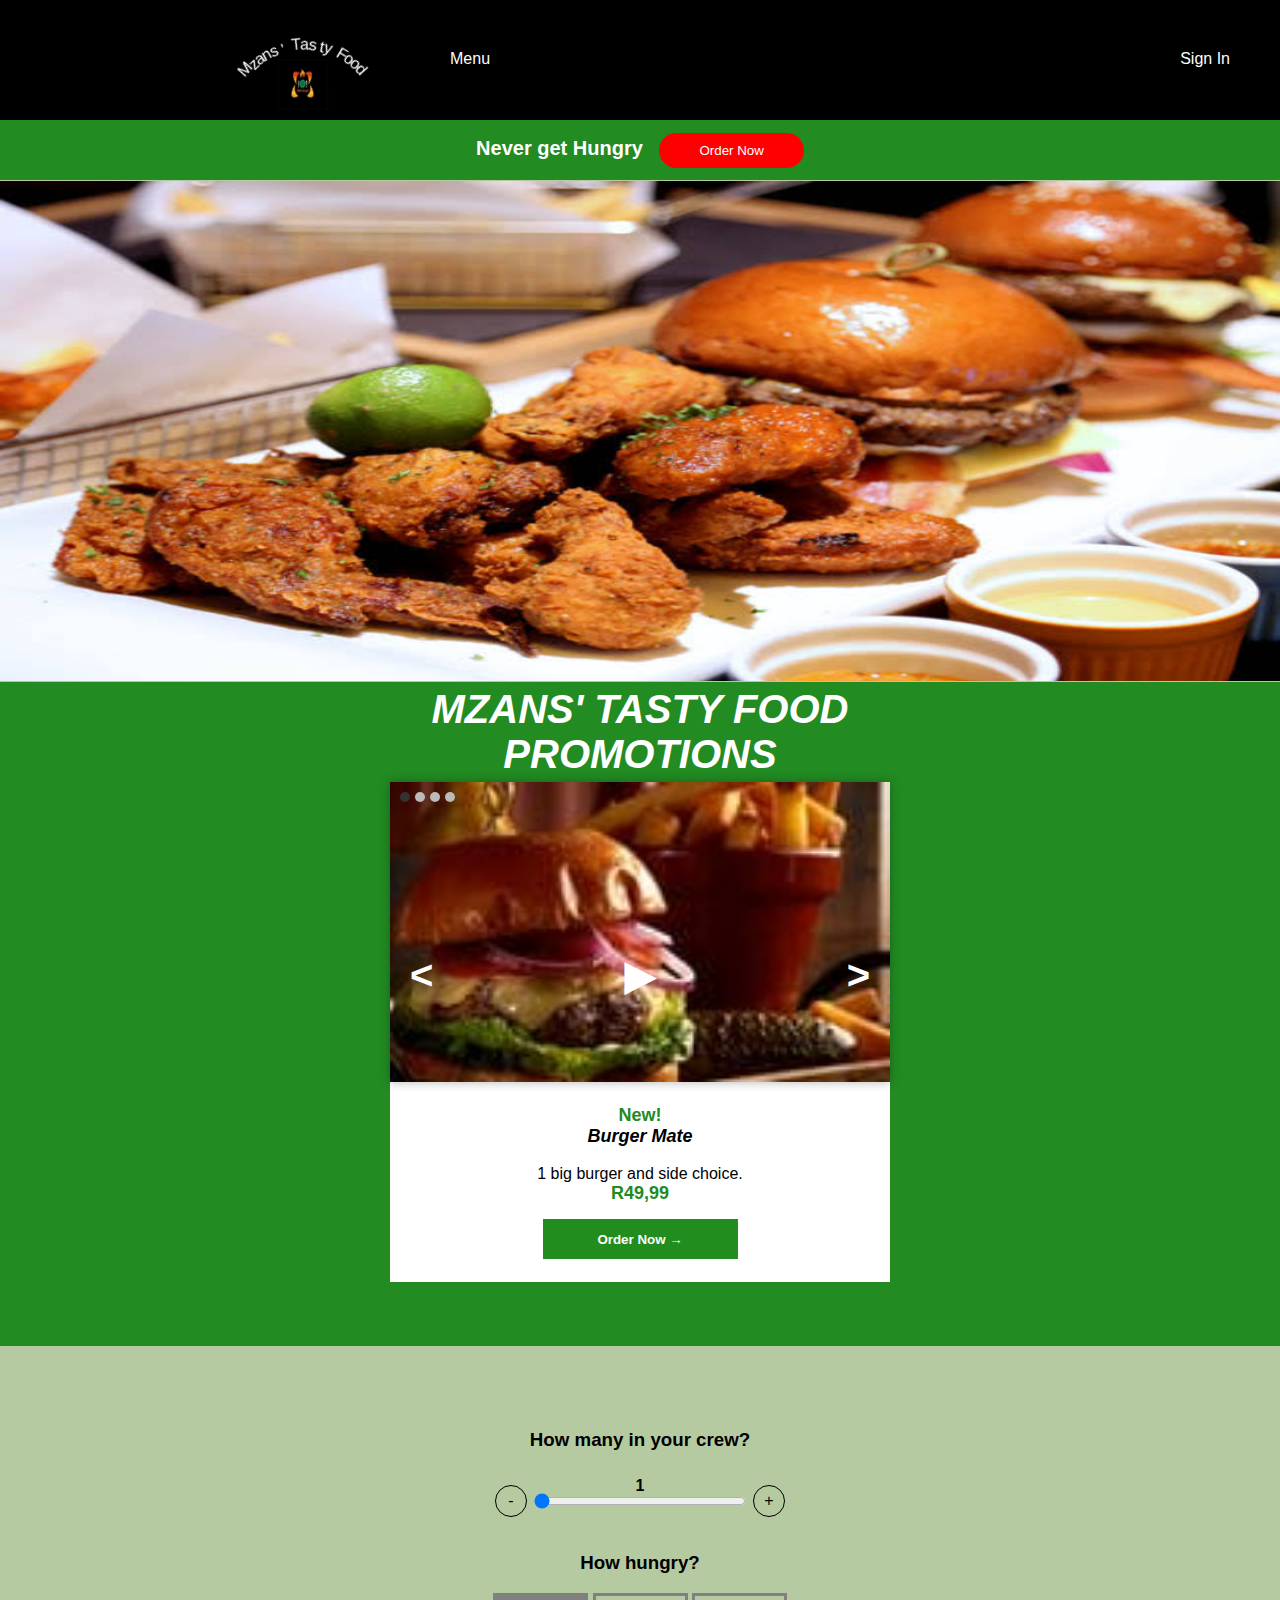
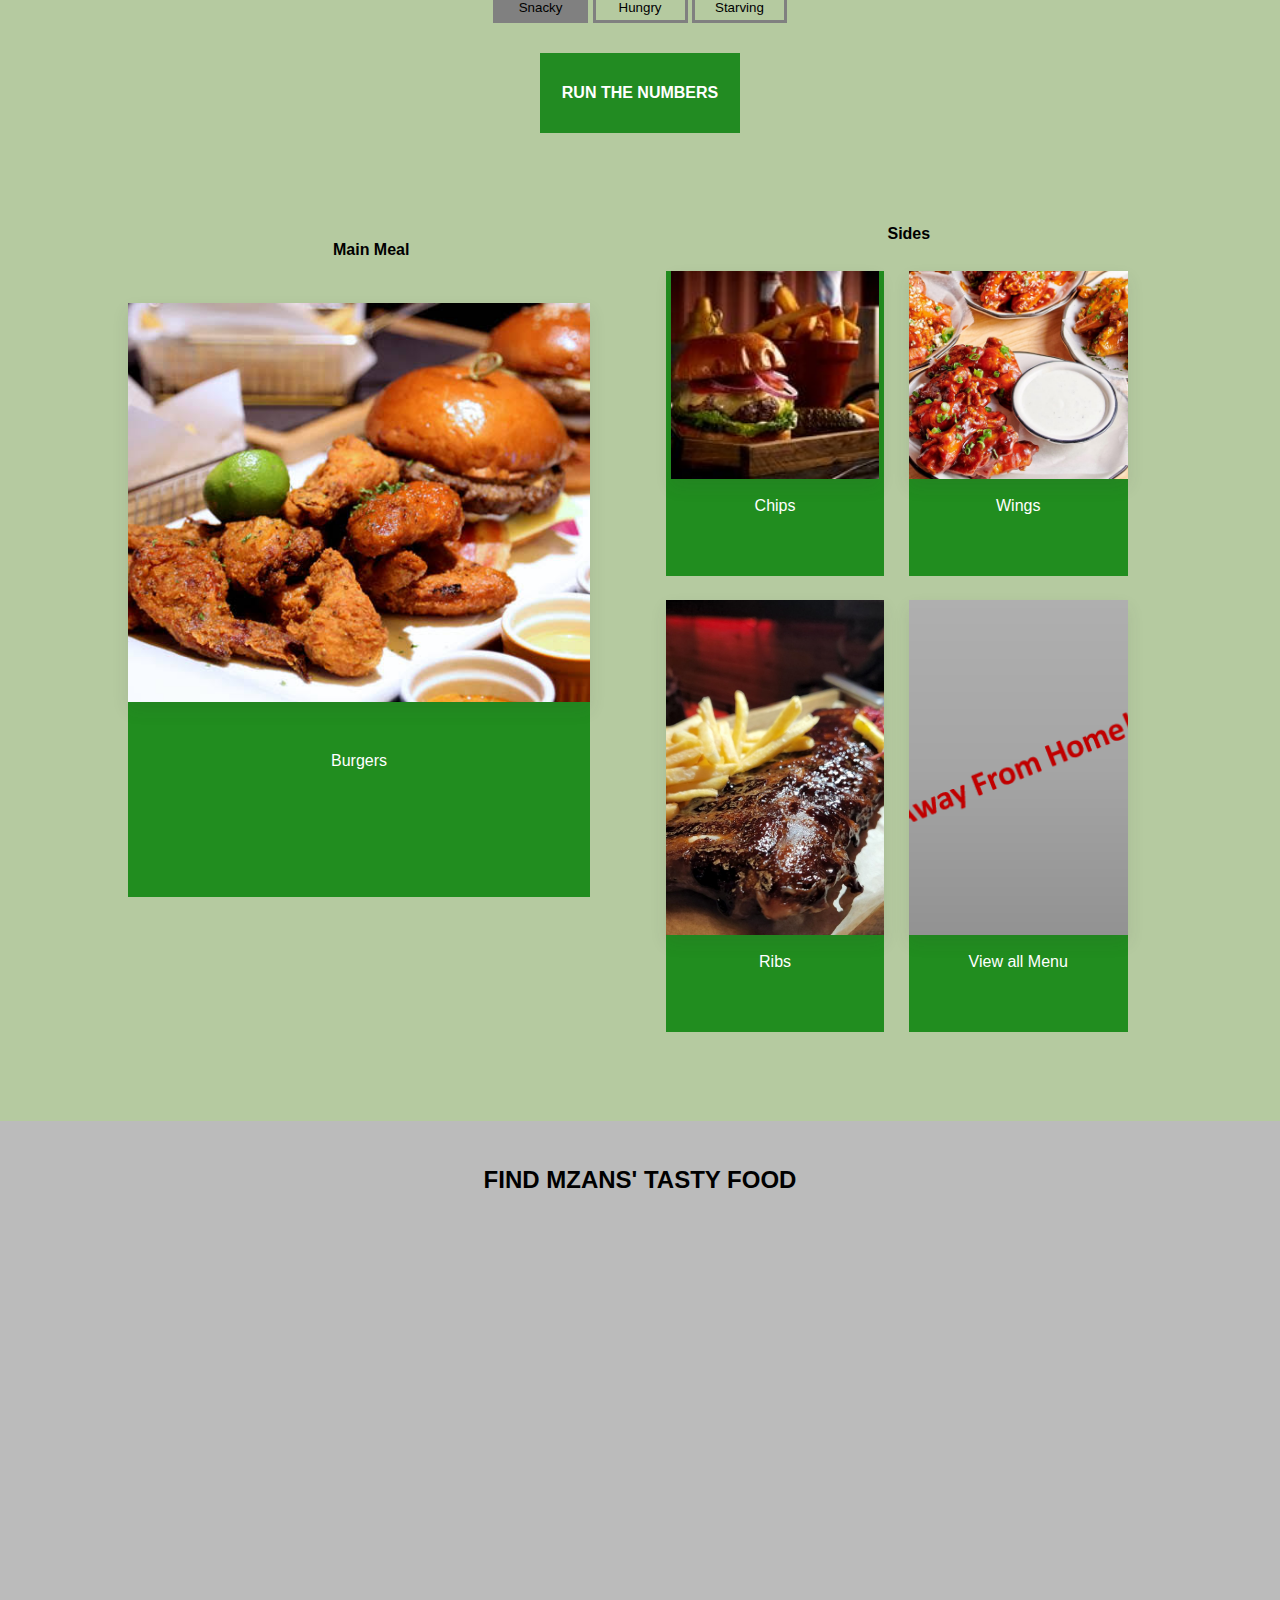
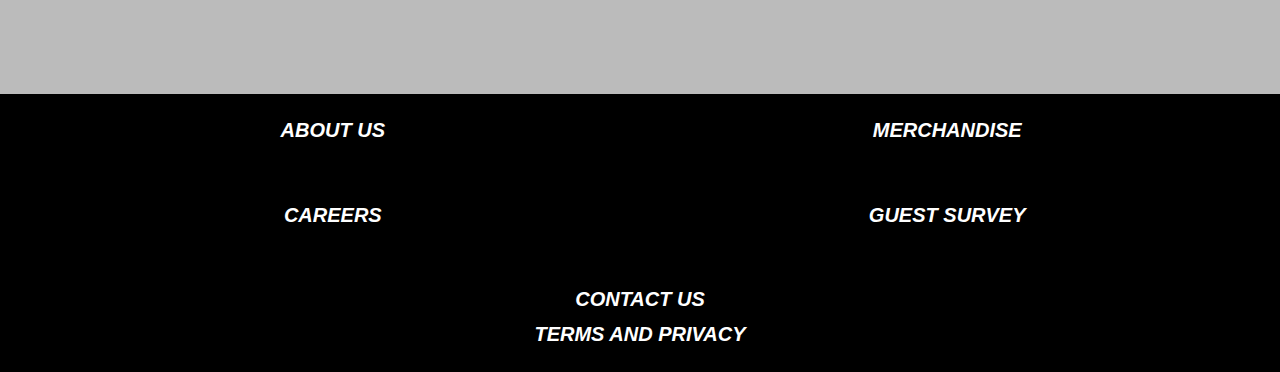
<file: index.html>
<!DOCTYPE html>
<html lang="en">
<head>
  <meta charset="UTF-8">
  <meta name="viewport" content="width=device-width, initial-scale=1.0">
  <title>Mzans' Tasty Food</title>
  <link rel="shortcut icon" type="x-icon" href="logo.jpg">
  <link rel="stylesheet" href="style.css"> 
  <script src="script.js" defer></script>
</head>
<body>
  
    <!-- Nav bar -->
    <div class="nav">
        <div id="text">
    
            <span id="t10">M</span>
            <span id="t11">z</span>
            <span id="t12">a</span>
            <span id="t13">n</span>
            <span id="t14">s</span>
            <span id="t15">'</span>
            <span id="t16"></span>
            <span id="t17">T</span>
            <span id="t18">a</span>
            <span id="t19">s</span>
            <span id="t20">t</span>
            <span id="t21">y</span>
            <span id="t22"></span>
            <span id="t23">F</span>
            <span id="t24">o</span>
            <span id="t25">o</span>
            <span id="t26">d</span>

            <div id="icon">
                <img src="logo.jpg" height="50px" width="50px">
            </div>
            
        </div>

         <!-- Navigation for a smaller screen -->
         <div id="small-scr" class="smaller-screen">
            <div style="margin: 2%;">
                <img id="nav-open" class="nav-menu-open" src="menu.svg" alt="Open Navigation">
                
                <nav>
                    <img id="nav-close" class="nav-menu-exit" src="exit.svg" alt="Close Navigation">
                    <ul class="nav-list">
                        <li id="navList"><a  href="./menu/menu.html">Menu</a></li>
                        <li id="navList"><a  href="./cart/cart.html">Cart</a></li>
                        <li id="navList"><a  href="./payment/payment.html">Payment&nbsp;&nbsp;&nbsp;&nbsp;&nbsp;&nbsp;&nbsp;&nbsp;</a></li>
                    </ul>
                </nav>
            </div>
           
        </div>

        <div class="menu">
            <a href="./menu/menu.html">Menu</a>
        </div>     
       
        <div class="sign-in">
            <a href="./login/login.html">Sign In</a>
        </div>

        

    </div>
    <!-- End of nav bar -->

   
   
    <!-- WHOLE SCREEN ADVERTISEMENT -->
    <section>
        <div class="first-container">
        
            <div class="company-slogan">
                Never get Hungry &nbsp;
                <a href="./menu/menu.html"><button class="start-order-button">Order Now</button></a>
                
            </div>
           
        </div>
    </section>
   
    <section>
        <div class="advert-container">
       
        </div>
    </section>
     <!-- END OF WHOLE SCREEN ADVERTISEMENT -->

     <!-- ADVERTISEMENT BAND -->

     <div class="ad-band">
        <div class="ad-band-title">
            MZANS' TASTY FOOD <br> PROMOTIONS
        </div>
       
     </div>

     <!-- END OF ADVERTISEMENT BAND -->
   
    <!-- AUTOMATED SLIDE ADVERITSEMENT SECTION -->
    <section>
        <div class="ad-body">
            
            <div id="ad-container">
               
                <div id="top-navigation">
                    <div id="dots"></div>
                </div>
                <div id="navigation">
                    <div id="prev">&lt;</div>
                    <div id="play-pause">▶</div>
                    <div id="next">&gt;</div>
                </div>
                <img id="ad-image" src="" alt="Advertisement">
                
            </div>
            <div class="menu-descr">
                <div id="type">This is the place holder for the menu type</div>
                <div id="meal-name">This is the place holder for the menu name</div>
                <br>
                <div id="meal-description">This is the place holder for the menu description</div>
                <div id="meal-amount">This is the place holder for the menu cost</div>
                <button id="meal-order-button">Order Now →</button>
            </div>
        </div>
        
    </section>
     <!-- END OF AUTOMATED SLIDE ADVERITSEMENT SECTION -->
  

     <!-- Choosing a menu -->
     <section>
        

        <div class="outer-slider-container">
            <div>
                <div>
                    <h3>How many in your crew?</h3>
                </div>

                <div class="slider-container">                
                    <div class="slider-controls">
                        <div class="control-button" onclick="decrementValue()">-</div>
                    </div>
                    <input type="range" class="slider" id="mySlider" min="1" max="50" step="1">
                    <div class="slider-value" id="sliderValue">1</div>
                    <div class="slider-controls">
                        <div class="control-button" onclick="incrementValue()">+</div>
                    </div>
                </div>

                <div>
                    <h3>How hungry?</h3>
                </div>

                <div class="button-of-how-hungry">
                    <button id="snack-button" style="background-color: gray;">Snacky</button>
                    <button id="hungry-button">Hungry</button>
                    <button id="starving-button">Starving</button>
                </div>

                <div class="run-numbers-button">
                     <button class="run-numbers" id="numbers-run">RUN THE NUMBERS</button>
                </div>
            </div>
            
        </div>


        <!-- How hungry container -->

        <div id="how-hungry-container" class="how-hungry-container">
            <div id="left" class="left">
                
            </div>
            <div id="right" class="right">
                
            </div>
        </div>



        <div class="chosen-images-smaller-screen">
                <div class="pane">
                    <a href="./menu/menu.html"><img src="images/burger.jpg" alt=""><br>Burgers</a>
                </div>

                <div class="pane">
                    <a href="./menu/menu.html"><img src="images/burger-meal.jpg" alt=""><br>Chips</a>
                </div>

                <div class="pane">
                    <a href="./menu/menu.html"><img src="images/wings.jpg" alt=""><br>Wings</a>
                </div>

                    <div class="pane">
                        <a href="./menu/menu.html"><img src="images/ribs.jpg" alt=""><br>Ribs</a>
                    </div>

                    <div class="pane">
                        <a href="./menu/menu.html"><img src="images/awayHome.png" alt="">View all Menu</a>
                    </div>
        </div>

        <div class="chosen-images">

            <div class="small-pane">
                <h4>Main Meal</h4>
                <div class="row-pane"> 
                    <div class="pane">
                                <a href="./menu/menu.html"><img src="images/burger.jpg" alt="">Burgers</a>  
                    </div>
                </div>    
            </div>

            <div class="big-pane">
                <h4>Sides</h4>

                <div class="column">
                    <div class="column-pane">
                        <div class="row-pane" >
                            <div class="pane">
                                    <a href="./menu/menu.html"><img src="images/burger-meal.jpg" alt="">Chips</a>                                  
                            </div>
                            <div class="pane">
                                    <a href="./menu/menu.html"><img src="images/wings.jpg" alt="">Wings</a>
                            </div>
                        </div>
                    </div>
    
                    <div class="column-pane">
                        <div class="row-pane">
                            <div class="pane">
                                    <a href="./menu/menu.html"><img src="images/ribs.jpg" alt="">Ribs</a>
                            </div>

                            <div class="pane">
                                    <a href="./menu/menu.html"><img src="images/awayHome.png" alt="">View all Menu</a>
                            </div>
                        </div>
                    </div>
                </div>
               
            </div>

        </div>
    </section>

    <!-- Address finding section -->
    <section>
        <div class="address">
            <div>
                <h2>
                    FIND MZANS' TASTY FOOD
                </h2>
                
            </div>
              <div>
                <iframe src="https://www.google.com/maps/embed?pb=!1m18!1m12!1m3!1d1917.3022689359182!2d27.823232122426248!3d-26.319320812728602!2m3!1f0!2f0!3f0!3m2!1i1024!2i768!4f13.1!3m3!1m2!1s0x1e95a5e497fe7059%3A0x2d919fa04dcee78a!2sLenasia%20Taxi%20Rank!5e0!3m2!1sen!2sza!4v1706469980764!5m2!1sen!2sza" width="600" height="450" style="border:0;" allowfullscreen="" loading="lazy" referrerpolicy="no-referrer-when-downgrade"></iframe>
            </div>
        </div>
    </section>

    <!-- ./menu/menu.html -->
    <section>
        <footer>
            <div class="footer">
                <div class="row-pane">
                    <div class="pane">
                        <a href="./about/about.html">ABOUT US</a>
                       
                    </div>
                    <div class="pane">
                        <a href="./merchandise/merchandise.html">MERCHANDISE</a>
                        
                    </div>
                </div>
                <div class="row-pane">
                    <div class="pane">
                        <a href="./careers/careers.html">CAREERS</a>
                       
                    </div>
                    <div class="pane">
                        <a href="./survery/survey.html">GUEST SURVEY</a>
                       
                    </div>
                </div>
                <div>
                    <div>
                        <a href="./contact/contact.html">CONTACT US</a>
                    </div>
                </div>
               
                <div style="margin-top: 1%;">
                    <div>
                        <a href="./privacy/privacy.html">TERMS AND PRIVACY</a>
                    </div>
                </div>
               
            </div>
        </footer>
    </section>


</body>
</html>
</file>
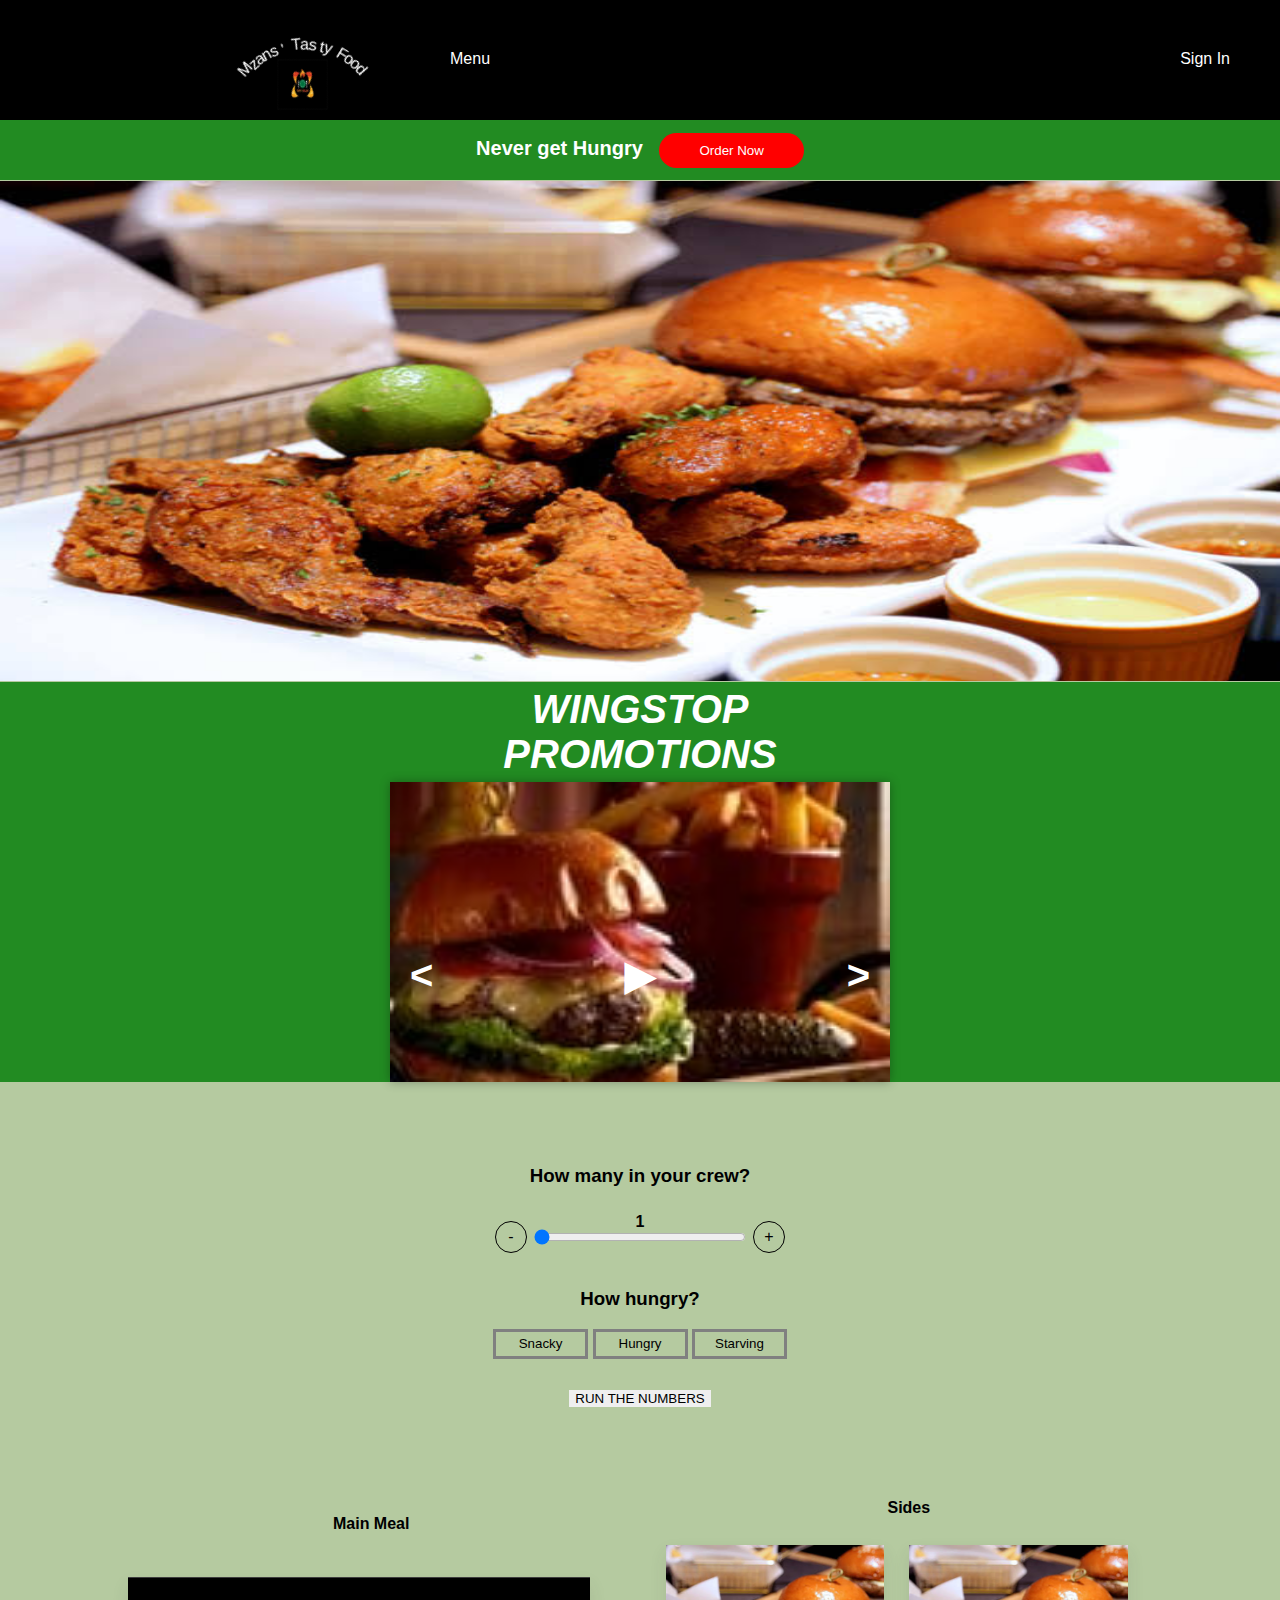
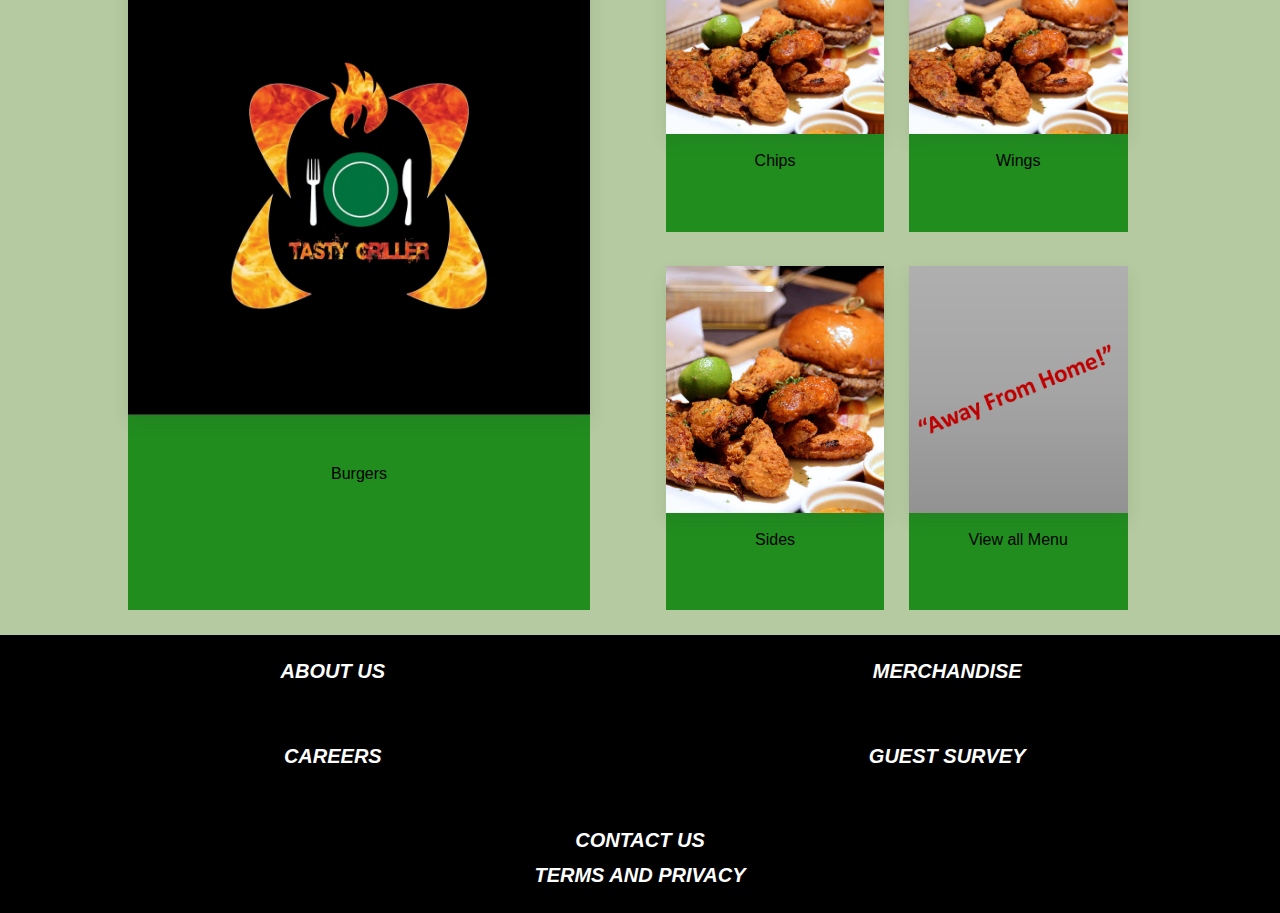
<file: home.html>
<!DOCTYPE html>
<html lang="en">
<head>
  <meta charset="UTF-8">
  <meta name="viewport" content="width=device-width, initial-scale=1.0">
  <title>Mzans' Tasty Food</title>
  <link rel="shortcut icon" type="x-icon" href="logo.jpg">
  <link rel="stylesheet" href="style.css"> 
  <script src="script.js" defer></script>
</head>
<body>
  
    <!-- Nav bar -->
    <div class="nav">
        <div id="text">
    
            <span id="t10">M</span>
            <span id="t11">z</span>
            <span id="t12">a</span>
            <span id="t13">n</span>
            <span id="t14">s</span>
            <span id="t15">'</span>
            <span id="t16"></span>
            <span id="t17">T</span>
            <span id="t18">a</span>
            <span id="t19">s</span>
            <span id="t20">t</span>
            <span id="t21">y</span>
            <span id="t22"></span>
            <span id="t23">F</span>
            <span id="t24">o</span>
            <span id="t25">o</span>
            <span id="t26">d</span>

            <div id="icon">
                <img src="logo.jpg" height="50px" width="50px">
            </div>
            
        </div>

         <!-- Navigation for a smaller screen -->
         <div id="small-scr" class="smaller-screen">
            <div style="margin: 2%;">
                <img id="nav-open" class="nav-menu-open" src="menu.svg" alt="Open Navigation">
                
                <nav>
                    <img id="nav-close" class="nav-menu-exit" src="exit.svg" alt="Close Navigation">
                    <ul class="nav-list">
                        <li><a  href="./menu/menu.html">Menu</a></li>
                        <li><a  href="./cart/cart.html">Cart</a></li>
                        <li><a  href="./payment/payment.html">Payment&nbsp;&nbsp;&nbsp;&nbsp;&nbsp;&nbsp;&nbsp;&nbsp;</a></li>
                    </ul>
                </nav>
            </div>
           
        </div>

        <div class="menu">
            <a href="./menu/menu.html">Menu</a>
        </div>     
       
        <div class="sign-in">
            <a href="./login/login.html">Sign In</a>
        </div>

        

    </div>
    <!-- End of nav bar -->

   
   
    <!-- WHOLE SCREEN ADVERTISEMENT -->
    <section>
        <div class="first-container">
        
            <div class="company-slogan">
                Never get Hungry &nbsp;
                <a href="./menu/menu.html"><button class="start-order-button">Order Now</button></a>
                
            </div>
           
        </div>
    </section>
   
    <section>
        <div class="advert-container">
       
        </div>
    </section>
     <!-- END OF WHOLE SCREEN ADVERTISEMENT -->

     <!-- ADVERTISEMENT BAND -->

     <div class="ad-band">
        <div class="ad-band-title">
            WINGSTOP <br> PROMOTIONS
        </div>
       
     </div>

     <!-- END OF ADVERTISEMENT BAND -->
   
    <!-- AUTOMATED SLIDE ADVERITSEMENT SECTION -->
    <section>
        <div class="ad-body">
            
            <div id="ad-container">
               
                <div id="top-navigation">
                    <div id="dots"></div>
                </div>
                <div id="navigation">
                    <div id="prev">&lt;</div>
                    <div id="play-pause">▶</div>
                    <div id="next">&gt;</div>
                </div>
                <img id="ad-image" src="" alt="Advertisement">
            </div>
        </div>
        
    </section>
     <!-- END OF AUTOMATED SLIDE ADVERITSEMENT SECTION -->
  

     <!-- Choosing a menu -->
     <section>
        

        <div class="outer-slider-container">
            <div>
                <div>
                    <h3>How many in your crew?</h3>
                </div>

                <div class="slider-container">                
                    <div class="slider-controls">
                        <div class="control-button" onclick="decrementValue()">-</div>
                    </div>
                    <input type="range" class="slider" id="mySlider" min="1" max="50" step="1">
                    <div class="slider-value" id="sliderValue">1</div>
                    <div class="slider-controls">
                        <div class="control-button" onclick="incrementValue()">+</div>
                    </div>
                </div>

                <div>
                    <h3>How hungry?</h3>
                </div>

                <div class="button-of-how-hungry">
                    <button id="snack-button">Snacky</button>
                    <button id="hungry-button">Hungry</button>
                    <button id="starving-button">Starving</button>
                </div>

                <div class="run-numbers-button">
                    <a href="./menu/menu.html"> <button>RUN THE NUMBERS</button></a>
                </div>
            </div>
            
        </div>


        <div class="chosen-images-smaller-screen">
                <div class="pane">
                    <a href="./menu/menu.html"><img src="logo.jpg" alt=""></a>
                    <div class="small-pane-img-descr">
                        Burgers
                    </div>
                </div>

                <div class="pane">
                    <a href="./menu/menu.html"><img src="burger.jpg" alt=""></a>
                    <div class="small-pane-img-descr">
                       Chips
                    </div>
                </div>

                <div class="pane">
                    <a href="./menu/menu.html"><img src="burger.jpg" alt=""></a>
                    <div class="small-pane-img-descr">
                        Wings
                    </div>
                </div>

                    <div class="pane">
                        <a href="./menu/menu.html"><img src="burger.jpg" alt=""></a>
                        <div class="small-pane-img-descr">
                            Sides
                        </div>
                    </div>

                    <div class="pane">
                        <a href="./menu/menu.html"><img src="awayHome.png" alt=""></a>
                        <div class="small-pane-img-descr">
                            View all Menu
                        </div>
                    </div>
        </div>

        <div class="chosen-images">

            <div class="small-pane">
                <h4>Main Meal</h4>
                <div class="row-pane"> 
                    <div class="pane">
                        <a href="./menu/menu.html"><img src="logo.jpg" alt=""></a>
                        <div class="small-pane-img-descr">
                            Burgers
                        </div>
                    </div>
                </div>
                
            </div>

            <div class="big-pane">
                <h4>Sides</h4>

                <div class="column">
                    <div class="column-pane">
                        <div class="row-pane" style="margin-bottom: 2%;">
                            <div class="pane">
                                <a href="./menu/menu.html"><img src="burger.jpg" alt=""></a>
                                <div class="small-pane-img-descr">
                                   Chips
                                </div>
                            </div>
                            <div class="pane">
                                <a href="./menu/menu.html"><img src="burger.jpg" alt=""></a>
                                <div class="small-pane-img-descr">
                                    Wings
                                </div>
                            </div>
                        </div>
                    </div>
                    <div class="column-pane">
                        <div class="row-pane">
                            <div class="pane">
                                <a href="./menu/menu.html"><img src="burger.jpg" alt=""></a>
                                <div class="small-pane-img-descr">
                                    Sides
                                </div>
                            </div>
                            <div class="pane">
                                <a href="./menu/menu.html"><img src="awayHome.png" alt=""></a>
                                <div class="small-pane-img-descr">
                                    View all Menu
                                </div>
                            </div>
                        </div>
                    </div>
                </div>
               
            </div>

        </div>
    </section>


    <section>
        <footer>
            <div class="footer">
                <div class="row-pane">
                    <div class="pane">
                        <a href="./about/about.html">ABOUT US</a>
                       
                    </div>
                    <div class="pane">
                        <a href="./merchandise/merchandise.html">MERCHANDISE</a>
                        
                    </div>
                </div>
                <div class="row-pane">
                    <div class="pane">
                        <a href="./careers/careers.html">CAREERS</a>
                       
                    </div>
                    <div class="pane">
                        <a href="./survery/survey.html">GUEST SURVEY</a>
                       
                    </div>
                </div>
                <div>
                    <div>
                        <a href="./contact/contact.html">CONTACT US</a>
                    </div>
                </div>
               
                <div style="margin-top: 1%;">
                    <div>
                        <a href="./privacy/privacy.html">TERMS AND PRIVACY</a>
                    </div>
                </div>
               
            </div>
        </footer>
    </section>


</body>
</html>
</file>
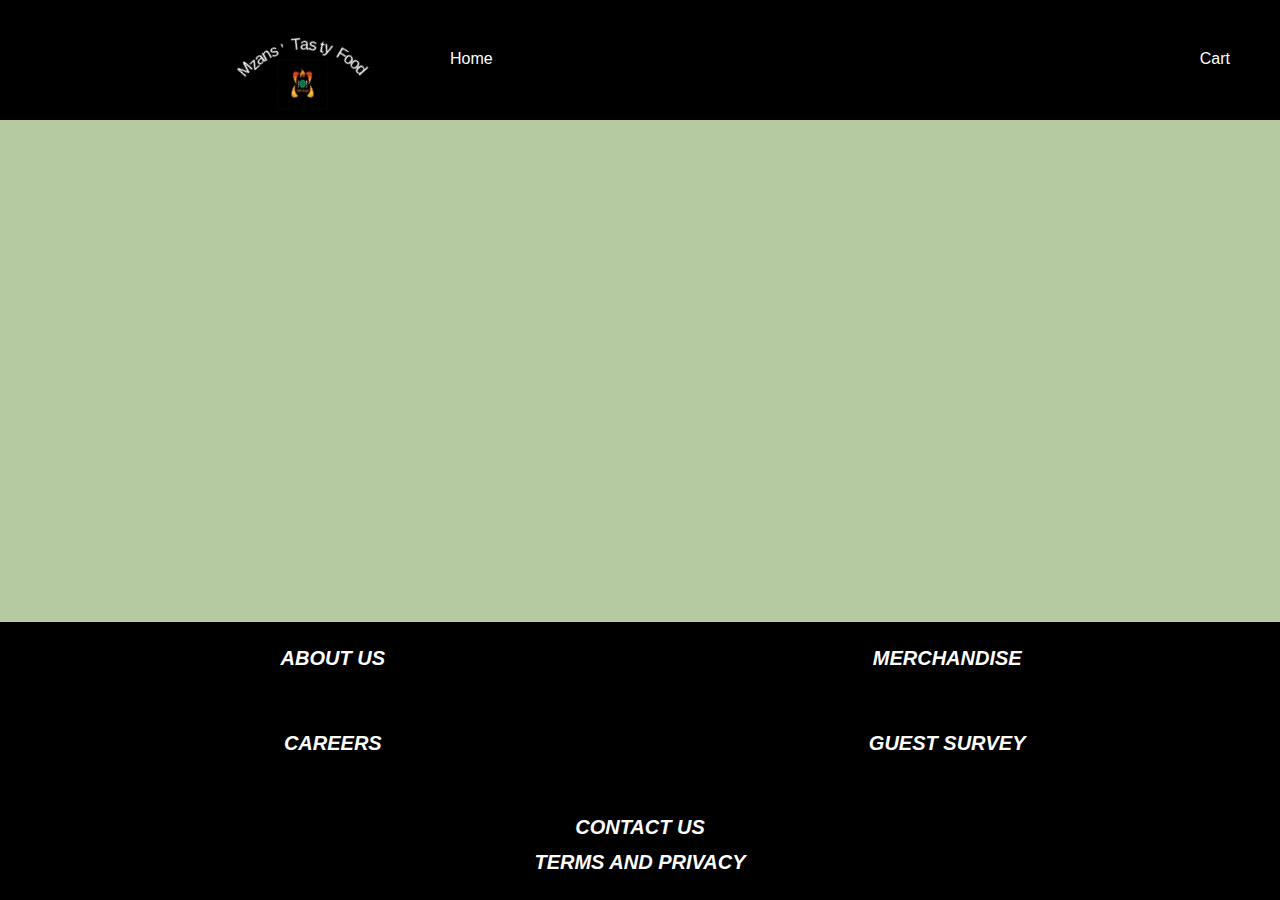
<file: about/about.html>
<!DOCTYPE html>
<html lang="en">
<head>
  <meta charset="UTF-8">
  <meta name="viewport" content="width=device-width, initial-scale=1.0">
  <title>About</title>
  <link rel="shortcut icon" type="x-icon" href="logo.jpg">
  <link rel="stylesheet" href="style.css"> 
  <script src="script.js" defer></script>
</head>
<body>
<!-- Nav bar -->
<div class="nav">

    <a href="../index.html">
        <div id="text">

            <span id="t10">M</span>
            <span id="t11">z</span>
            <span id="t12">a</span>
            <span id="t13">n</span>
            <span id="t14">s</span>
            <span id="t15">'</span>
            <span id="t16"></span>
            <span id="t17">T</span>
            <span id="t18">a</span>
            <span id="t19">s</span>
            <span id="t20">t</span>
            <span id="t21">y</span>
            <span id="t22"></span>
            <span id="t23">F</span>
            <span id="t24">o</span>
            <span id="t25">o</span>
            <span id="t26">d</span>

            <div id="icon">
                <img src="logo.jpg" height="50px" width="50px">
            </div>
            
        </div>
    </a>
    
    <!-- Navigation for a smaller screen -->
    <div id="small-scr" class="smaller-screen">
        <div style="margin: 2%;">
            <img id="nav-open" class="nav-menu-open" src="../menu.svg" alt="Open Navigation">
            
            <nav>
                <img id="nav-close" class="nav-menu-exit" src="../exit.svg" alt="Close Navigation">
                <ul class="nav-list">
                    <li id="navList"><a  href="../menu/menu.html">Menu</a></li>
                    <li id="navList"><a  href="../cart/cart.html">Cart</a></li>
                    <li id="navList"><a  href="../payment/payment.html">Payment&nbsp;&nbsp;&nbsp;&nbsp;&nbsp;&nbsp;&nbsp;&nbsp;</a></li>
                </ul>
            </nav>
        </div>
       
    </div>

    <div class="menu">
        <a href="../index.html">Home</a>
    </div>     
   
    <div class="sign-in">
        <a href="../cart/cart.html">Cart</a>
    </div>

</div>
<!-- End of nav bar -->

  <section>
    <footer>
        <div class="footer">
            <div class="row-pane">
                <div class="pane">
                    <a href="../about/about.html">ABOUT US</a>
                   
                </div>
                <div class="pane">
                    <a href="../merchandise/merchandise.html">MERCHANDISE</a>
                    
                </div>
            </div>
            <div class="row-pane">
                <div class="pane">
                    <a href="../careers/careers.html">CAREERS</a>
                   
                </div>
                <div class="pane">
                    <a href="../survery/survey.html">GUEST SURVEY</a>
                   
                </div>
            </div>
            <div>
                <div>
                    <a href="../contact/contact.html">CONTACT US</a>
                </div>
            </div>
           
            <div style="margin-top: 1%;">
                <div>
                    <a href="../privacy/privacy.html">TERMS AND PRIVACY</a>
                </div>
            </div>
           
        </div>
    </footer>
</section>
</body>
</html>
</file>
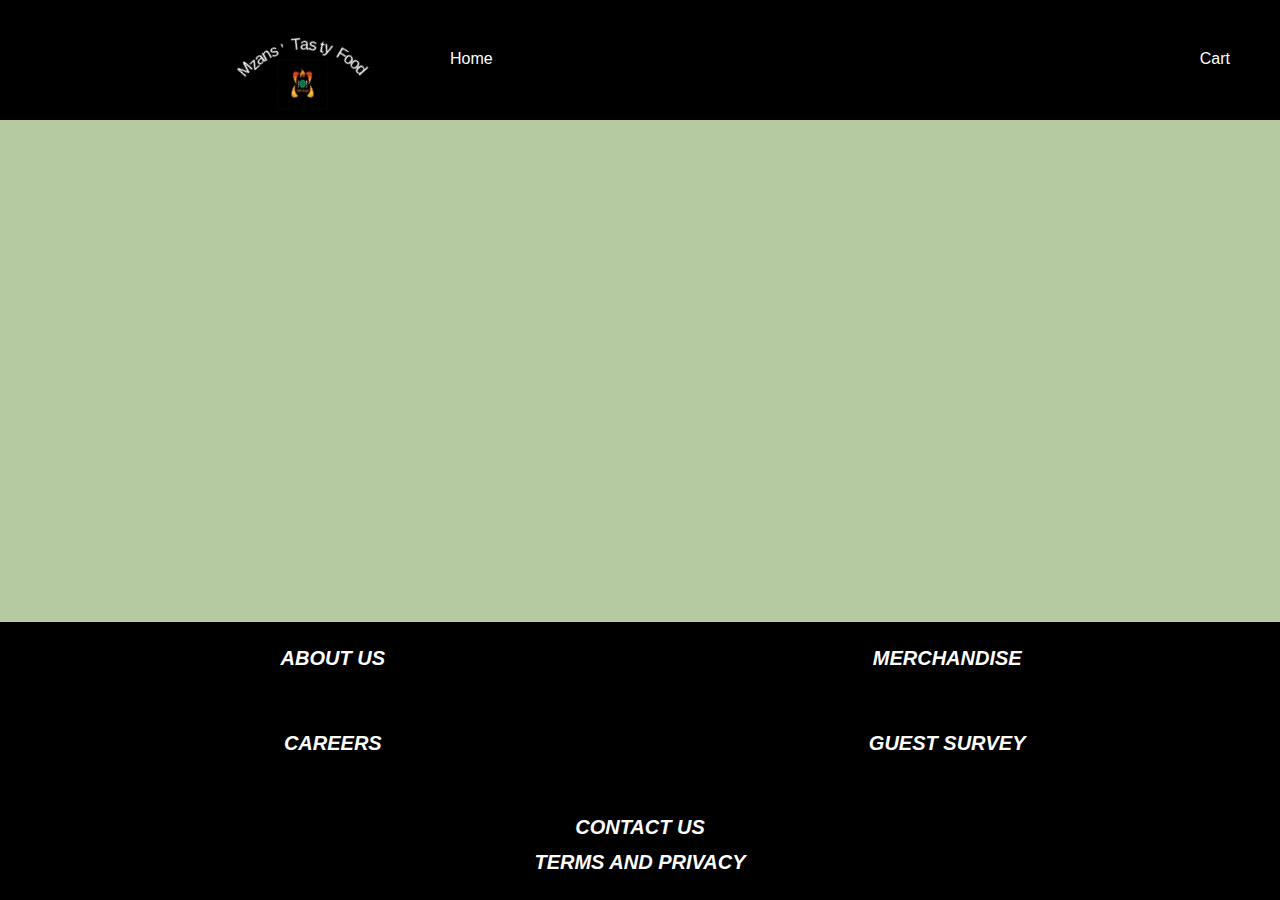
<file: careers/careers.html>
<!DOCTYPE html>
<html lang="en">
<head>
  <meta charset="UTF-8">
  <meta name="viewport" content="width=device-width, initial-scale=1.0">
  <title>Careers</title>
  <link rel="shortcut icon" type="x-icon" href="logo.jpg">
  <link rel="stylesheet" href="style.css"> 
  <script src="script.js" defer></script>
</head>
<body>
<!-- Nav bar -->
<div class="nav">

    <a href="../index.html">
        <div id="text">

            <span id="t10">M</span>
            <span id="t11">z</span>
            <span id="t12">a</span>
            <span id="t13">n</span>
            <span id="t14">s</span>
            <span id="t15">'</span>
            <span id="t16"></span>
            <span id="t17">T</span>
            <span id="t18">a</span>
            <span id="t19">s</span>
            <span id="t20">t</span>
            <span id="t21">y</span>
            <span id="t22"></span>
            <span id="t23">F</span>
            <span id="t24">o</span>
            <span id="t25">o</span>
            <span id="t26">d</span>

            <div id="icon">
                <img src="logo.jpg" height="50px" width="50px">
            </div>
            
        </div>
    </a>
    
    <!-- Navigation for a smaller screen -->
    <div id="small-scr" class="smaller-screen">
        <div style="margin: 2%;">
            <img id="nav-open" class="nav-menu-open" src="../menu.svg" alt="Open Navigation">
            
            <nav>
                <img id="nav-close" class="nav-menu-exit" src="../exit.svg" alt="Close Navigation">
                <ul class="nav-list">
                    <li id="navList"><a  href="../menu/menu.html">Menu</a></li>
                    <li id="navList"><a  href="../cart/cart.html">Cart</a></li>
                    <li id="navList"><a  href="../payment/payment.html">Payment&nbsp;&nbsp;&nbsp;&nbsp;&nbsp;&nbsp;&nbsp;&nbsp;</a></li>
                </ul>
            </nav>
        </div>
       
    </div>

    <div class="menu">
        <a href="../index.html">Home</a>
    </div>     
   
    <div class="sign-in">
        <a href="../cart/cart.html">Cart</a>
    </div>

</div>
<!-- End of nav bar -->
  <section>
    <footer>
        <div class="footer">
            <div class="row-pane">
                <div class="pane">
                    <a href="../about/about.html">ABOUT US</a>
                   
                </div>
                <div class="pane">
                    <a href="../merchandise/merchandise.html">MERCHANDISE</a>
                    
                </div>
            </div>
            <div class="row-pane">
                <div class="pane">
                    <a href="../careers/careers.html">CAREERS</a>
                   
                </div>
                <div class="pane">
                    <a href="../survery/survey.html">GUEST SURVEY</a>
                   
                </div>
            </div>
            <div>
                <div>
                    <a href="../contact/contact.html">CONTACT US</a>
                </div>
            </div>
           
            <div style="margin-top: 1%;">
                <div>
                    <a href="../privacy/privacy.html">TERMS AND PRIVACY</a>
                </div>
            </div>
           
        </div>
    </footer>
</section>
</body>
</html>
</file>
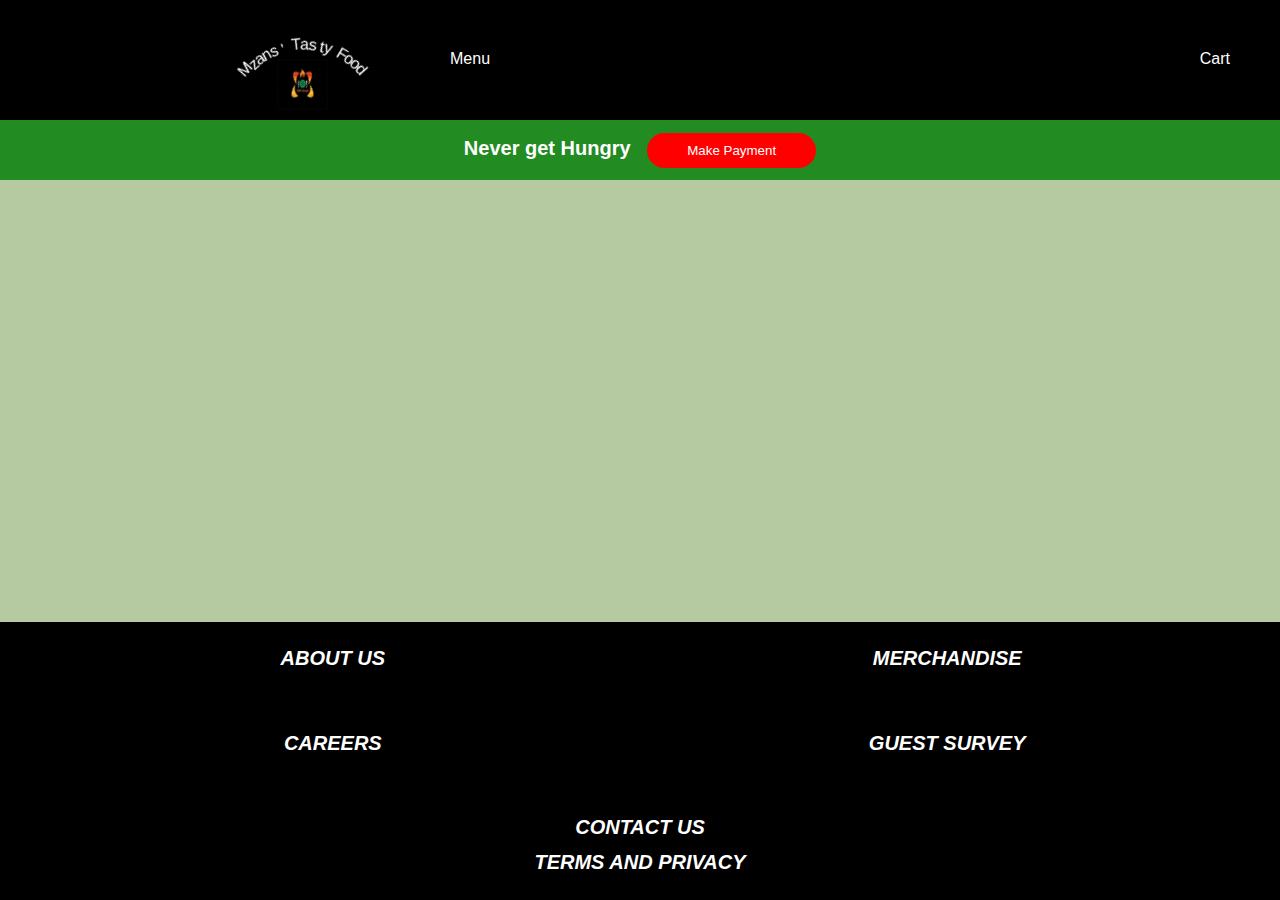
<file: cart/cart.html>
<!DOCTYPE html>
<html lang="en">
<head>
  <meta charset="UTF-8">
  <meta name="viewport" content="width=device-width, initial-scale=1.0">
  <title>Cart</title>
  <link rel="shortcut icon" type="x-icon" href="logo.jpg">
  <link rel="stylesheet" href="style.css"> 
  <script src="script.js" defer></script>
</head>
<body>
  
    <!-- Nav bar -->
    <div class="nav">
       
        <a href="../index.html">
          <div id="text">
    
            <span id="t10">M</span>
            <span id="t11">z</span>
            <span id="t12">a</span>
            <span id="t13">n</span>
            <span id="t14">s</span>
            <span id="t15">'</span>
            <span id="t16"></span>
            <span id="t17">T</span>
            <span id="t18">a</span>
            <span id="t19">s</span>
            <span id="t20">t</span>
            <span id="t21">y</span>
            <span id="t22"></span>
            <span id="t23">F</span>
            <span id="t24">o</span>
            <span id="t25">o</span>
            <span id="t26">d</span>

            <div id="icon">
                <img src="logo.jpg" height="50px" width="50px">
            </div>
            
        </div>
        </a>


        <!-- Navigation for a smaller screen -->
        <div id="small-scr" class="smaller-screen">
            <div style="margin: 2%;">
                <img id="nav-open" class="nav-menu-open" src="../menu.svg" alt="Open Navigation">
                
                <nav>
                    <img id="nav-close" class="nav-menu-exit" src="../exit.svg" alt="Close Navigation">
                    <ul class="nav-list">
                        <li id="navList"><a  href="../index.html">Home</a></li>
                        <li id="navList"><a  href="../cart/cart.html">Cart</a></li>
                        <li id="navList"><a  href="../payment/payment.html">Payment&nbsp;&nbsp;&nbsp;&nbsp;&nbsp;&nbsp;&nbsp;&nbsp;</a></li>
                    </ul>
                </nav>
            </div>
           
        </div>
        

        <div class="menu">
            <a href="../menu/menu.html">Menu</a>
        </div>     
       
        <div class="sign-in">
          Cart
        </div>

    </div>
    <!-- End of nav bar -->

    <!-- WHOLE SCREEN ADVERTISEMENT -->
    <section>
        <div class="first-container">
        
            <div class="company-slogan">
                Never get Hungry &nbsp;
                <a href="../payment/payment.html"><button class="start-order-button">Make Payment</button></a>
                
            </div>
           
        </div>
    </section>


    <!-- This is footer section -->
    <section>
        <footer>
            <div class="footer">
                <div class="row-pane">
                    <div class="pane">
                        <a href="../about/about.html">ABOUT US</a>
                       
                    </div>
                    <div class="pane">
                        <a href="../merchandise/merchandise.html">MERCHANDISE</a>
                        
                    </div>
                </div>
                <div class="row-pane">
                    <div class="pane">
                        <a href="../careers/careers.html">CAREERS</a>
                       
                    </div>
                    <div class="pane">
                        <a href="../survery/survey.html">GUEST SURVEY</a>
                       
                    </div>
                </div>
                <div>
                    <div>
                        <a href="../contact/contact.html">CONTACT US</a>
                    </div>
                </div>
               
                <div style="margin-top: 1%;">
                    <div>
                        <a href="../privacy/privacy.html">TERMS AND PRIVACY</a>
                    </div>
                </div>
               
            </div>
        </footer>
    </section>
</body>
</html>
</file>
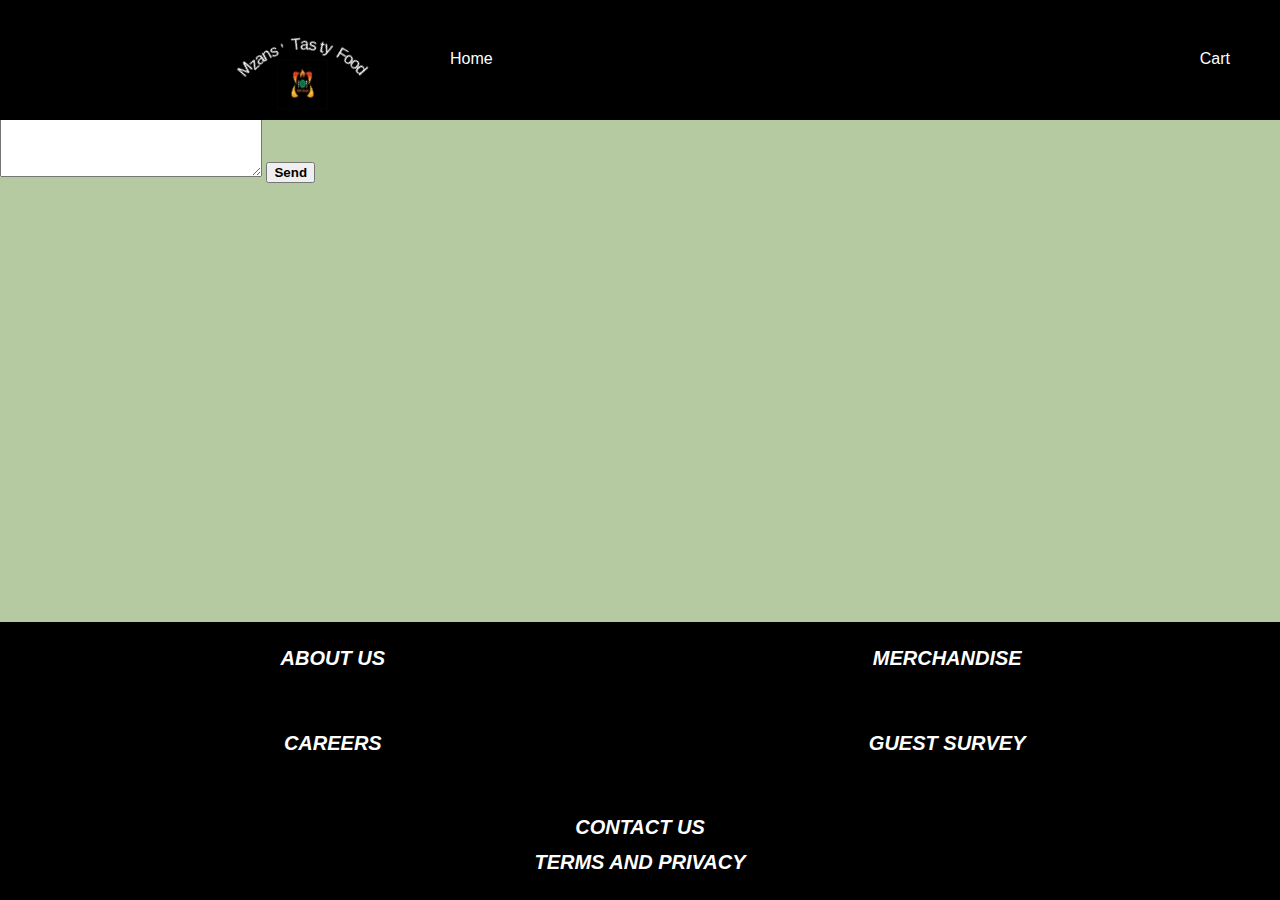
<file: contact/contact.html>
<!DOCTYPE html>
<html lang="en">
<head>
  <meta charset="UTF-8">
  <meta name="viewport" content="width=device-width, initial-scale=1.0">
  <title>Contact</title>
  <link rel="shortcut icon" type="x-icon" href="logo.jpg">
  <link rel="stylesheet" href="style.css"> 
  <script src="script.js" defer></script>
</head>
<body>
      <!-- Nav bar -->
      <div class="nav">

        <a href="../index.html">
            <div id="text">
    
                <span id="t10">M</span>
                <span id="t11">z</span>
                <span id="t12">a</span>
                <span id="t13">n</span>
                <span id="t14">s</span>
                <span id="t15">'</span>
                <span id="t16"></span>
                <span id="t17">T</span>
                <span id="t18">a</span>
                <span id="t19">s</span>
                <span id="t20">t</span>
                <span id="t21">y</span>
                <span id="t22"></span>
                <span id="t23">F</span>
                <span id="t24">o</span>
                <span id="t25">o</span>
                <span id="t26">d</span>
    
                <div id="icon">
                    <img src="logo.jpg" height="50px" width="50px">
                </div>
                
            </div>
        </a>

        <!-- Navigation for a smaller screen -->
        <div id="small-scr" class="smaller-screen">
            <div style="margin: 2%;">
                <img id="nav-open" class="nav-menu-open" src="../menu.svg" alt="Open Navigation">
                
                <nav>
                    <img id="nav-close" class="nav-menu-exit" src="../exit.svg" alt="Close Navigation">
                    <ul class="nav-list">
                        <li id="navList"><a  href="../menu/menu.html">Menu</a></li>
                        <li id="navList"><a  href="../cart/cart.html">Cart</a></li>
                        <li id="navList"><a  href="../payment/payment.html">Payment&nbsp;&nbsp;&nbsp;&nbsp;&nbsp;&nbsp;&nbsp;&nbsp;</a></li>
                    </ul>
                </nav>
            </div>
           
        </div>
        

        <div class="menu">
            <a href="../index.html">Home</a>
        </div>     
       
        <div class="sign-in">
            <a href="../cart/cart.html">Cart</a>
        </div>

    </div>
    <!-- End of nav bar -->
  <form action="https://formsubmit.co/1910e02fc203ef691e081e6e2eb18070" method="POST">
    <label for="name"><strong>Name</strong></label>
    <input type="text" name="name" placeholder="Name Surname">
    <label for="email"><strong>Email Address</strong></label>
    <input type="text" name="email" placeholder="name@email.com">
    <label for="number"><strong>Phone Number</strong></label>
    <input type="number" name="number" placeholder="000-000-0000">
    <label for="message"><strong>How can we help you?</strong></label>
    <textarea name="message" id="message" cols="30" rows="10"></textarea>
    <button type="submit" class="send-message" value="Send message"><strong>Send</strong></button>
</form>



   <!-- This is footer section -->
   <section>
    <footer>
        <div class="footer">
            <div class="row-pane">
                <div class="pane">
                    <a href="../about/about.html">ABOUT US</a>
                   
                </div>
                <div class="pane">
                    <a href="../merchandise/merchandise.html">MERCHANDISE</a>
                    
                </div>
            </div>
            <div class="row-pane">
                <div class="pane">
                    <a href="../careers/careers.html">CAREERS</a>
                   
                </div>
                <div class="pane">
                    <a href="../survery/survey.html">GUEST SURVEY</a>
                   
                </div>
            </div>
            <div>
                <div>
                    <a href="../contact/contact.html">CONTACT US</a>
                </div>
            </div>
           
            <div style="margin-top: 1%;">
                <div>
                    <a href="../privacy/privacy.html">TERMS AND PRIVACY</a>
                </div>
            </div>
           
        </div>
    </footer>
</section>
</body>
</html>
</file>
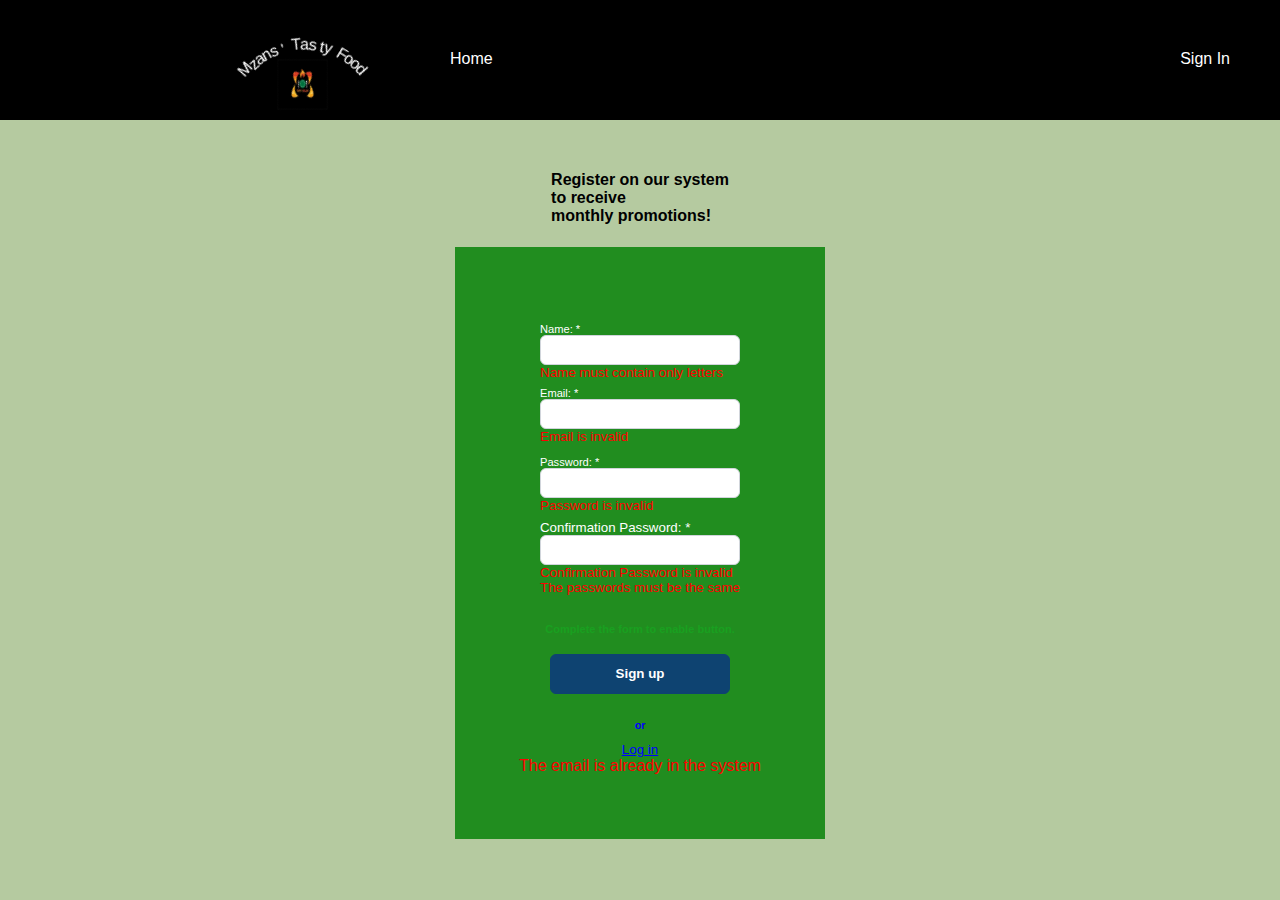
<file: login/login.html>
<!DOCTYPE html>
<html lang="en">
<head>
  <meta charset="UTF-8">
  <meta name="viewport" content="width=device-width, initial-scale=1.0">
  <title>Sign In</title>
  <link rel="shortcut icon" type="x-icon" href="logo.jpg">
  <link rel="stylesheet" href="style.css"> 
  <script src="script.js" defer></script>
</head>
<body>

  <!-- Nav bar -->
  <div class="nav">
    <div id="text">

        <span id="t10">M</span>
        <span id="t11">z</span>
        <span id="t12">a</span>
        <span id="t13">n</span>
        <span id="t14">s</span>
        <span id="t15">'</span>
        <span id="t16"></span>
        <span id="t17">T</span>
        <span id="t18">a</span>
        <span id="t19">s</span>
        <span id="t20">t</span>
        <span id="t21">y</span>
        <span id="t22"></span>
        <span id="t23">F</span>
        <span id="t24">o</span>
        <span id="t25">o</span>
        <span id="t26">d</span>

        <div id="icon">
            <img src="logo.jpg" height="50px" width="50px">
        </div>
        
    </div>

     <!-- Navigation for a smaller screen -->
     <div id="small-scr" class="smaller-screen">
        <div style="margin: 2%;">
            <img id="nav-open" class="nav-menu-open" src="../menu.svg" alt="Open Navigation">
            
            <nav>
                <img id="nav-close" class="nav-menu-exit" src="../exit.svg" alt="Close Navigation">
                <ul class="nav-list">
                    <li id="navList"><a  href="../menu/menu.html">Menu</a></li>
                    <li id="navList"><a  href="../cart/cart.html">Cart</a></li>
                    <li id="navList"><a  href="../payment/payment.html">Payment&nbsp;&nbsp;&nbsp;&nbsp;&nbsp;&nbsp;&nbsp;&nbsp;</a></li>
                </ul>
            </nav>
        </div>
       
    </div>

    <div class="menu">
        <a href="../index.html">Home</a>
    </div>     
   
    <div class="sign-in">
        <a href="../login/login.html">Sign In</a>
    </div>
</div>
<!-- End of nav bar -->

<!-- The content container/ body -->
<div class="container">
  <div class="heading">
    <h4>Register on our system 
      <br>to receive <br>monthly promotions!</h4>  
  </div>
  <div class="center">
            
    <form [formGroup]="studentForm" (ngSubmit)="registerStudent()">
        <div class="inside-form">

          <div class="name">
              <div>
                <div> 
                  <label for="name">Name: <span *ngIf="studentForm?.get('name')?.invalid" [ngStyle]="{'color': 'red'}">*</span></label>
                </div>
                <div>
                  <input id="name" type="text" formControlName="name">
                </div>
              </div>
             
              <div *ngIf="studentForm?.get('name')?.invalid&&studentForm?.get('name')?.touched">Name must contain only letters</div>
          </div>
          
          <div class="email"> 
              <div> 
                <div>
                  <label for="email">Email: <span *ngIf="studentForm?.get('email')?.invalid" [ngStyle]="{'color': 'red'}">*</span></label>
                </div>
                <div>
                  <input id="email" type="email" formControlName="email">
                </div>
              </div>
             
              <div *ngIf="studentForm?.get('email')?.invalid&&studentForm?.get('email')?.touched">Email is invalid</div>
          </div>
        
          <div class="password">
              <div>
                <div>
                  <label for="password">Password: <span *ngIf="studentForm?.get('password')?.invalid" [ngStyle]="{'color': 'red'}">*</span></label>
                </div>
                <div>
                  <input id="password" [type]="changetype?'password':'text'" formControlName="password">
                </div>
              </div>
             
              <div *ngIf="studentForm?.get('password')?.invalid&&studentForm?.get('password')?.touched">Password is invalid</div>
          </div>
          
          <div class="confirmPassword"> 
                <div>
                  <label for="confirmPassword">Confirmation Password: <span *ngIf="studentForm?.get('confirmPassword')?.invalid" [ngStyle]="{'color': 'red'}">*</span></label>
                </div>
                <div>
                  <input id="confirmPassword" [type]="confirmChangetype?'password':'text'" formControlName="confirmPassword">
                </div>
             
              <div *ngIf="studentForm?.get('confirmPassword')?.invalid&&studentForm?.get('confirmPassword')?.touched">Confirmation Password is invalid</div>
              <div>
                  <span *ngIf="!passwordTheSame()" style="color: red; width:455px;">The passwords must be the same</span>
              </div>
          </div>
          
          <div class="sign_up_button">
              <div> 
                <h5 style="color: rgb(25, 160, 32);">Complete the form to enable button.</h5>
              </div>
              <div>
                <button type="submit" [disabled]="!studentForm.valid" [ngStyle]="{'color':'white'}">Sign up</button>
              </div>
              <div class="other_Or"><h6>or</h6></div>
              <div style="margin-top: 15%;"><a [routerLink]="['/login']" style="color: blue;"><u>Log in</u></a></div>
          </div>
          <div *ngIf="duplicate" style="color: red;">The email is already in the system </div>
        </div> 
        
    </form>
            
  </div>
</div>

</body>
</html>
</file>
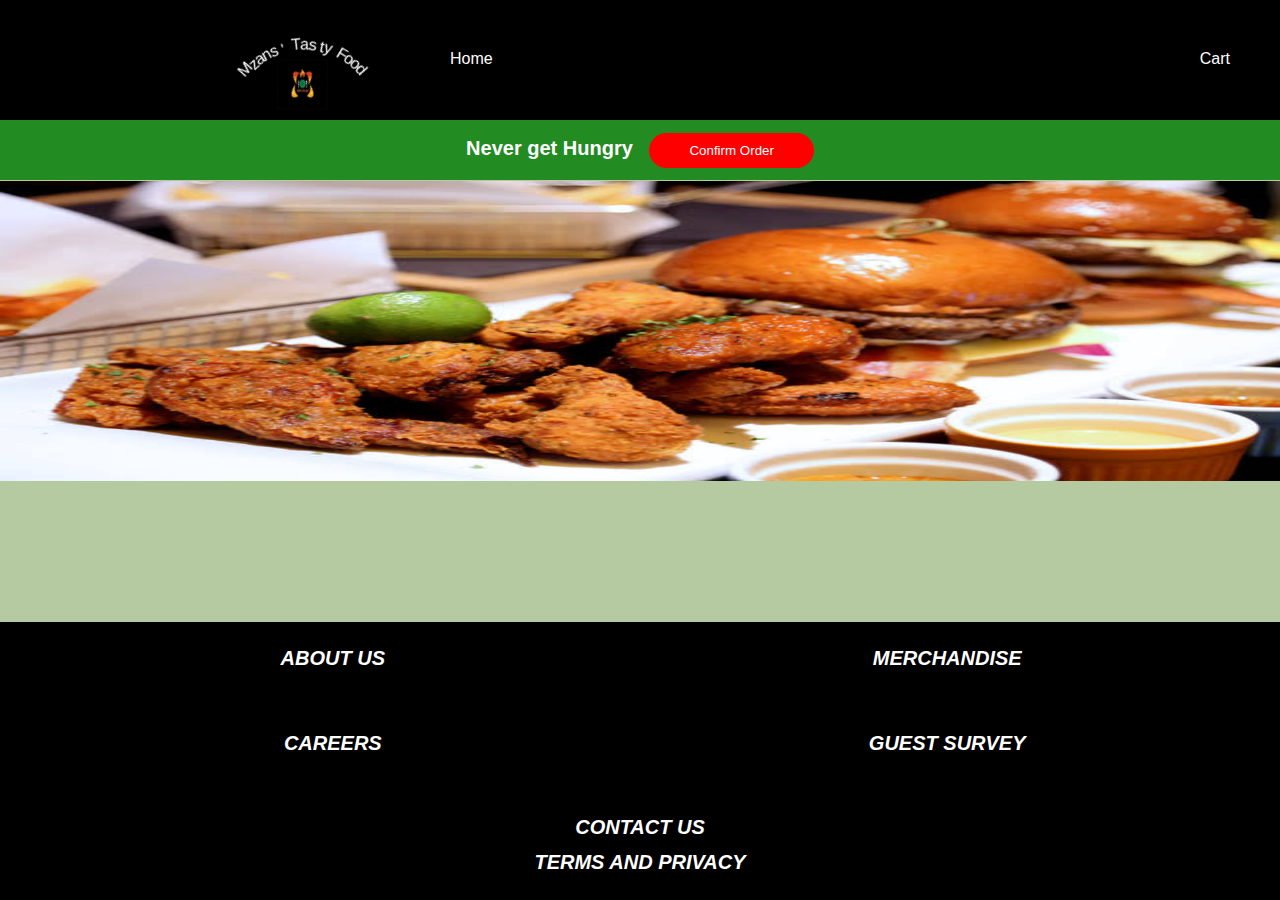
<file: menu/menu.html>
<!DOCTYPE html>
<html lang="en">
<head>
  <meta charset="UTF-8">
  <meta name="viewport" content="width=device-width, initial-scale=1.0">
  <title>Menu</title>
  <link rel="shortcut icon" type="x-icon" href="logo.jpg">
  <link rel="stylesheet" href="style.css"> 
  <script src="script.js" defer></script>
</head>
<body>
  
    <!-- Nav bar -->
    <div class="nav">

        <a href="../index.html">
            <div id="text">
    
                <span id="t10">M</span>
                <span id="t11">z</span>
                <span id="t12">a</span>
                <span id="t13">n</span>
                <span id="t14">s</span>
                <span id="t15">'</span>
                <span id="t16"></span>
                <span id="t17">T</span>
                <span id="t18">a</span>
                <span id="t19">s</span>
                <span id="t20">t</span>
                <span id="t21">y</span>
                <span id="t22"></span>
                <span id="t23">F</span>
                <span id="t24">o</span>
                <span id="t25">o</span>
                <span id="t26">d</span>
    
                <div id="icon">
                    <img src="logo.jpg" height="50px" width="50px">
                </div>
                
            </div>
        </a>
        
         <!-- Navigation for a smaller screen -->
         <div id="small-scr" class="smaller-screen">
            <div style="margin: 2%;">
                <img id="nav-open" class="nav-menu-open" src="menu.svg" alt="Open Navigation">
                
                <nav>
                    <img id="nav-close" class="nav-menu-exit" src="exit.svg" alt="Close Navigation">
                    <ul class="nav-list">
                        <li id="navList"><a  href="../index.html">Home</a></li>
                        <li id="navList"><a  href="../cart/cart.html">Cart</a></li>
                        <li id="navList"><a  href="../payment/payment.html">Payment&nbsp;&nbsp;&nbsp;&nbsp;&nbsp;&nbsp;&nbsp;&nbsp;</a></li>
                    </ul>
                </nav>
            </div>
           
        </div>

        <div class="menu">
            <a href="../index.html">Home</a>
        </div>     
       
        <div class="sign-in">
            <a href="../cart/cart.html">Cart</a>
        </div>

    </div>
    <!-- End of nav bar -->

    <!-- WHOLE SCREEN ADVERTISEMENT -->
    <section>
        <div class="first-container">
        
            <div class="company-slogan">
                Never get Hungry &nbsp;
                <a href="../payment/payment.html"><button class="start-order-button">Confirm Order</button></a>
                
            </div>
           
        </div>
    </section>


    <section>
        <div class="advert-container">
       
        </div>
    </section>



     <!-- This is footer section -->
     <section>
        <footer>
            <div class="footer">
                <div class="row-pane">
                    <div class="pane">
                        <a href="../about/about.html">ABOUT US</a>
                       
                    </div>
                    <div class="pane">
                        <a href="../merchandise/merchandise.html">MERCHANDISE</a>
                        
                    </div>
                </div>
                <div class="row-pane">
                    <div class="pane">
                        <a href="../careers/careers.html">CAREERS</a>
                       
                    </div>
                    <div class="pane">
                        <a href="../survery/survey.html">GUEST SURVEY</a>
                       
                    </div>
                </div>
                <div>
                    <div>
                        <a href="../contact/contact.html">CONTACT US</a>
                    </div>
                </div>
               
                <div style="margin-top: 1%;">
                    <div>
                        <a href="../privacy/privacy.html">TERMS AND PRIVACY</a>
                    </div>
                </div>
               
            </div>
        </footer>
    </section>
</body>
</html>
</file>
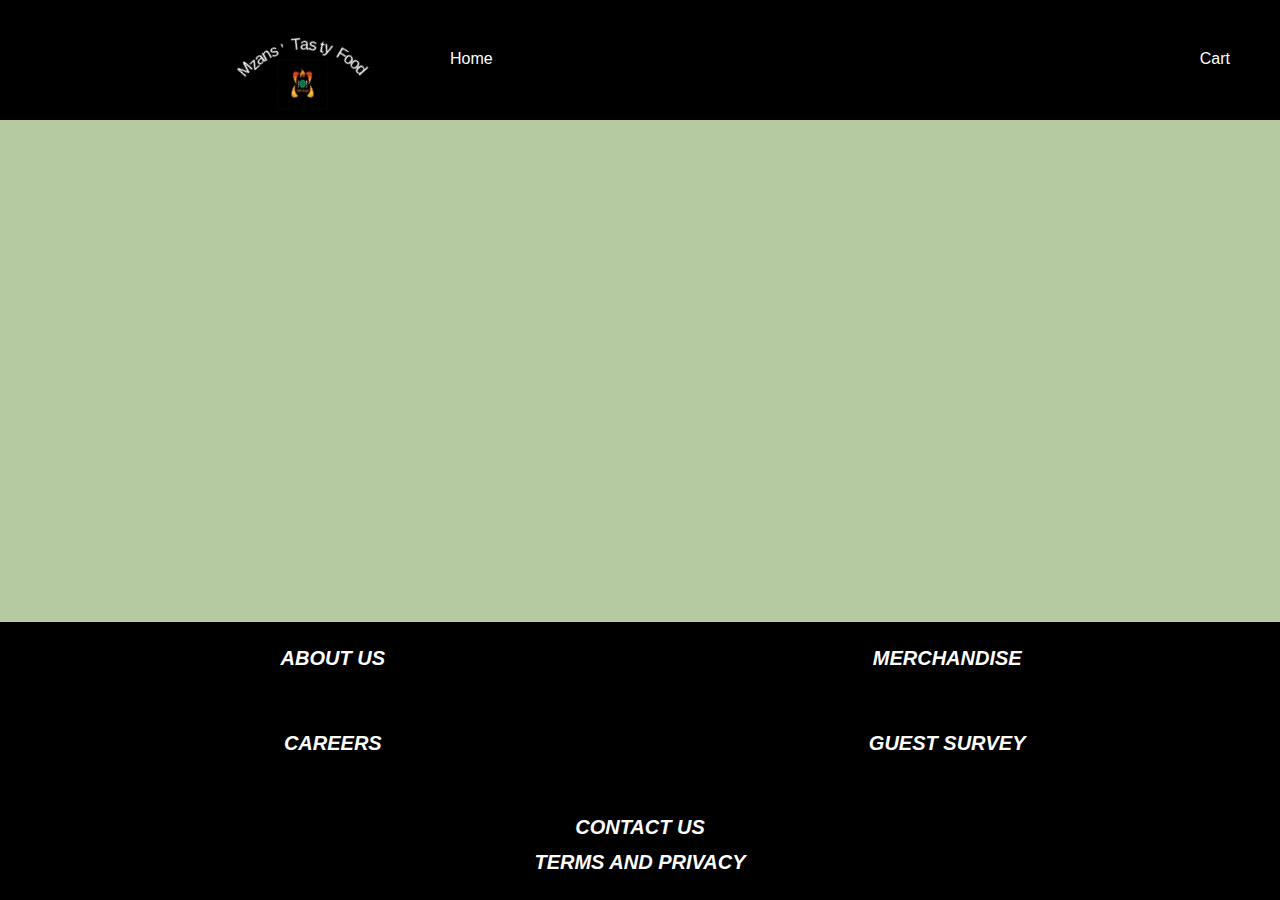
<file: merchandise/merchandise.html>
<!DOCTYPE html>
<html lang="en">
<head>
  <meta charset="UTF-8">
  <meta name="viewport" content="width=device-width, initial-scale=1.0">
  <title>Merchandise</title>
  <link rel="shortcut icon" type="x-icon" href="logo.jpg">
  <link rel="stylesheet" href="style.css"> 
  <script src="script.js" defer></script>
</head>
<body>
    <!-- Nav bar -->
    <div class="nav">

        <a href="../index.html">
            <div id="text">
    
                <span id="t10">M</span>
                <span id="t11">z</span>
                <span id="t12">a</span>
                <span id="t13">n</span>
                <span id="t14">s</span>
                <span id="t15">'</span>
                <span id="t16"></span>
                <span id="t17">T</span>
                <span id="t18">a</span>
                <span id="t19">s</span>
                <span id="t20">t</span>
                <span id="t21">y</span>
                <span id="t22"></span>
                <span id="t23">F</span>
                <span id="t24">o</span>
                <span id="t25">o</span>
                <span id="t26">d</span>
    
                <div id="icon">
                    <img src="logo.jpg" height="50px" width="50px">
                </div>
                
            </div>
        </a>

        <!-- Navigation for a smaller screen -->
        <div id="small-scr" class="smaller-screen">
            <div style="margin: 2%;">
                <img id="nav-open" class="nav-menu-open" src="../menu.svg" alt="Open Navigation">
                
                <nav>
                    <img id="nav-close" class="nav-menu-exit" src="../exit.svg" alt="Close Navigation">
                    <ul class="nav-list">
                        <li id="navList"><a  href="../menu/menu.html">Menu</a></li>
                        <li id="navList"><a  href="../cart/cart.html">Cart</a></li>
                        <li id="navList"><a  href="../payment/payment.html">Payment&nbsp;&nbsp;&nbsp;&nbsp;&nbsp;&nbsp;&nbsp;&nbsp;</a></li>
                    </ul>
                </nav>
            </div>
           
        </div>
        

        <div class="menu">
            <a href="../index.html">Home</a>
        </div>     
       
        <div class="sign-in">
            <a href="../cart/cart.html">Cart</a>
        </div>

    </div>
    <!-- End of nav bar -->

     <!-- This is footer section -->
     <section>
      <footer>
          <div class="footer">
              <div class="row-pane">
                  <div class="pane">
                      <a href="../about/about.html">ABOUT US</a>
                     
                  </div>
                  <div class="pane">
                      <a href="../merchandise/merchandise.html">MERCHANDISE</a>
                      
                  </div>
              </div>
              <div class="row-pane">
                  <div class="pane">
                      <a href="../careers/careers.html">CAREERS</a>
                     
                  </div>
                  <div class="pane">
                      <a href="../survery/survey.html">GUEST SURVEY</a>
                     
                  </div>
              </div>
              <div>
                  <div>
                      <a href="../contact/contact.html">CONTACT US</a>
                  </div>
              </div>
             
              <div style="margin-top: 1%;">
                  <div>
                      <a href="../privacy/privacy.html">TERMS AND PRIVACY</a>
                  </div>
              </div>
             
          </div>
      </footer>
  </section>
</body>
</html>
</file>
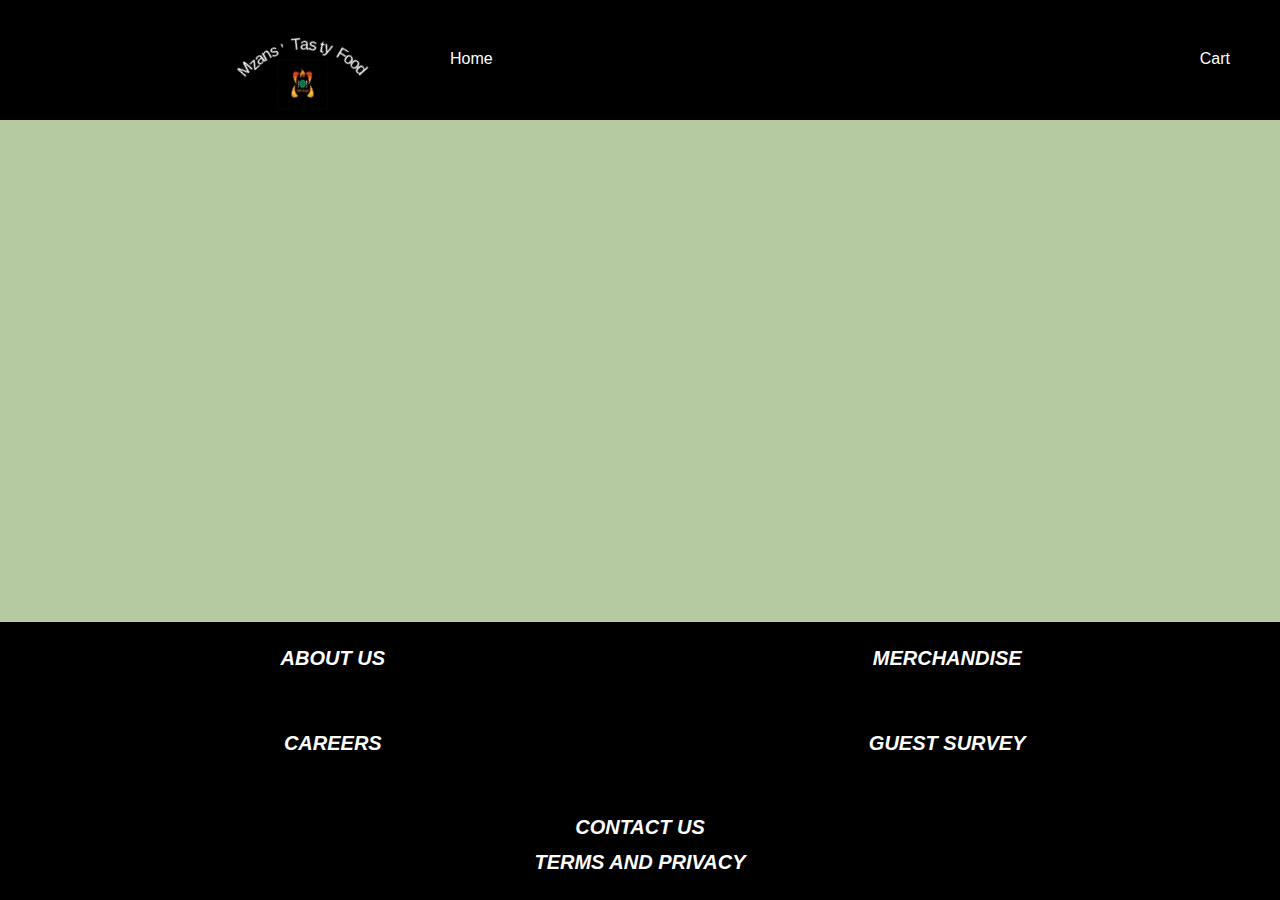
<file: payment/payment.html>
<!DOCTYPE html>
<html lang="en">
<head>
  <meta charset="UTF-8">
  <meta name="viewport" content="width=device-width, initial-scale=1.0">
  <title>Merchandise</title>
  <link rel="shortcut icon" type="x-icon" href="logo.jpg">
  <link rel="stylesheet" href="style.css"> 
  <script src="script.js" defer></script>
</head>
<body>

     <!-- Nav bar -->
     <div class="nav">

        <a href="../index.html">
            <div id="text">
    
                <span id="t10">M</span>
                <span id="t11">z</span>
                <span id="t12">a</span>
                <span id="t13">n</span>
                <span id="t14">s</span>
                <span id="t15">'</span>
                <span id="t16"></span>
                <span id="t17">T</span>
                <span id="t18">a</span>
                <span id="t19">s</span>
                <span id="t20">t</span>
                <span id="t21">y</span>
                <span id="t22"></span>
                <span id="t23">F</span>
                <span id="t24">o</span>
                <span id="t25">o</span>
                <span id="t26">d</span>
    
                <div id="icon">
                    <img src="logo.jpg" height="50px" width="50px">
                </div>
                
            </div>
        </a>

        <!-- Navigation for a smaller screen -->
        <div id="small-scr" class="smaller-screen">
            <div style="margin: 2%;">
                <img id="nav-open" class="nav-menu-open" src="../menu.svg" alt="Open Navigation">
                
                <nav>
                    <img id="nav-close" class="nav-menu-exit" src="../exit.svg" alt="Close Navigation">
                    <ul class="nav-list">
                        <li id="navList"><a  href="../index.html">Home</a></li>
                        <li id="navList"><a  href="../cart/cart.html">Cart</a></li>
                        <li id="navList"><a  href="../payment/payment.html">Payment&nbsp;&nbsp;&nbsp;&nbsp;&nbsp;&nbsp;&nbsp;&nbsp;</a></li>
                    </ul>
                </nav>
            </div>
           
        </div>
        

        <div class="menu">
            <a href="../index.html">Home</a>
        </div>     
       
        <div class="sign-in">
            <a href="../cart/cart.html">Cart</a>
        </div>

    </div>
    <!-- End of nav bar -->
     <!-- This is footer section -->
     <section>
      <footer>
          <div class="footer">
              <div class="row-pane">
                  <div class="pane">
                      <a href="../about/about.html">ABOUT US</a>
                     
                  </div>
                  <div class="pane">
                      <a href="../merchandise/merchandise.html">MERCHANDISE</a>
                      
                  </div>
              </div>
              <div class="row-pane">
                  <div class="pane">
                      <a href="../careers/careers.html">CAREERS</a>
                     
                  </div>
                  <div class="pane">
                      <a href="../survery/survey.html">GUEST SURVEY</a>
                     
                  </div>
              </div>
              <div>
                  <div>
                      <a href="../contact/contact.html">CONTACT US</a>
                  </div>
              </div>
             
              <div style="margin-top: 1%;">
                  <div>
                      <a href="../privacy/privacy.html">TERMS AND PRIVACY</a>
                  </div>
              </div>
             
          </div>
      </footer>
  </section>
</body>
</html>
</file>
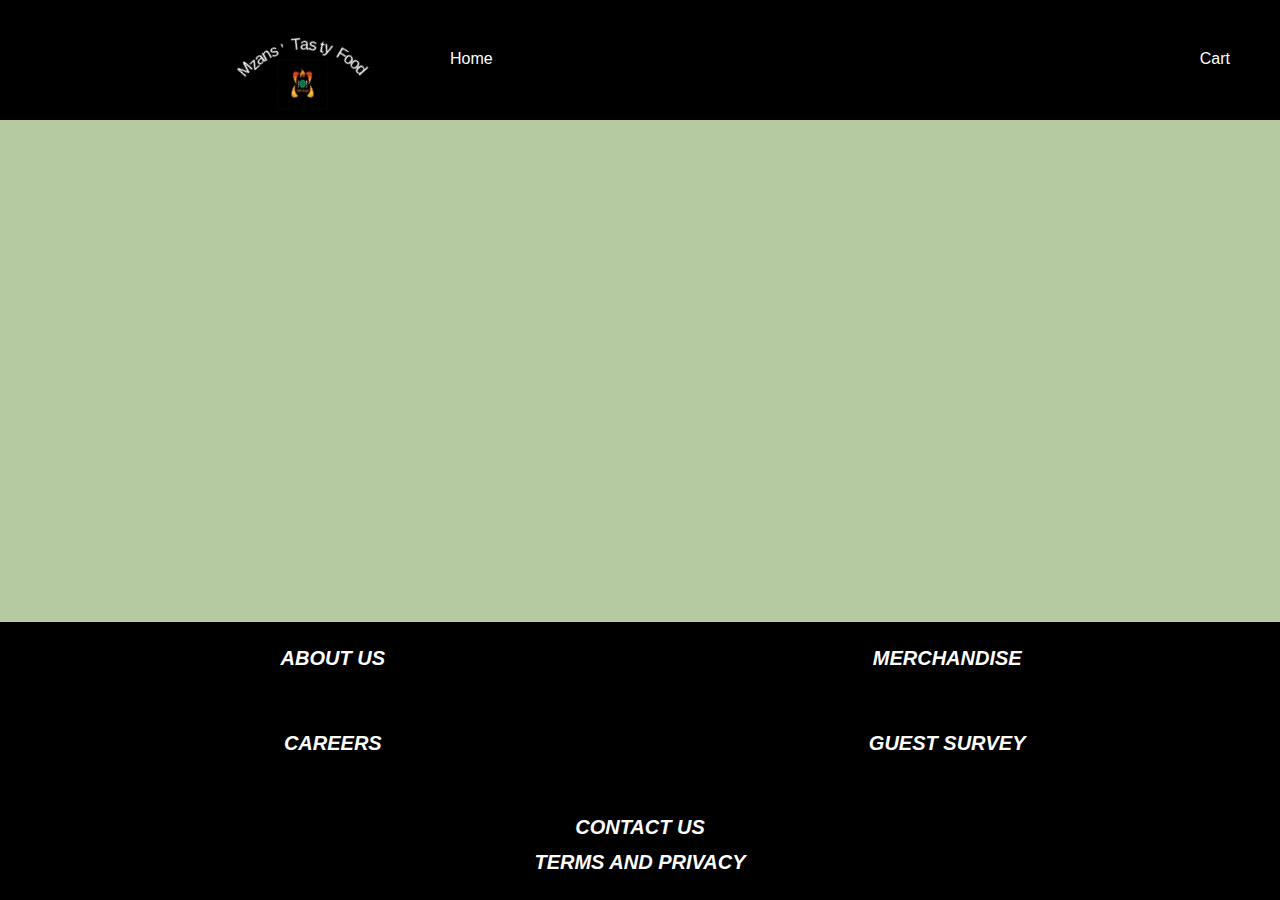
<file: privacy/privacy.html>
<!DOCTYPE html>
<html lang="en">
<head>
  <meta charset="UTF-8">
  <meta name="viewport" content="width=device-width, initial-scale=1.0">
  <title>Privacy</title>
  <link rel="shortcut icon" type="x-icon" href="logo.jpg">
  <link rel="stylesheet" href="style.css"> 
  <script src="script.js" defer></script>
</head>
<body>
    <!-- Nav bar -->
    <div class="nav">

        <a href="../index.html">
            <div id="text">
    
                <span id="t10">M</span>
                <span id="t11">z</span>
                <span id="t12">a</span>
                <span id="t13">n</span>
                <span id="t14">s</span>
                <span id="t15">'</span>
                <span id="t16"></span>
                <span id="t17">T</span>
                <span id="t18">a</span>
                <span id="t19">s</span>
                <span id="t20">t</span>
                <span id="t21">y</span>
                <span id="t22"></span>
                <span id="t23">F</span>
                <span id="t24">o</span>
                <span id="t25">o</span>
                <span id="t26">d</span>
    
                <div id="icon">
                    <img src="logo.jpg" height="50px" width="50px">
                </div>
                
            </div>
        </a>

        <!-- Navigation for a smaller screen -->
        <div id="small-scr" class="smaller-screen">
            <div style="margin: 2%;">
                <img id="nav-open" class="nav-menu-open" src="../menu.svg" alt="Open Navigation">
                
                <nav>
                    <img id="nav-close" class="nav-menu-exit" src="../exit.svg" alt="Close Navigation">
                    <ul class="nav-list">
                        <li id="navList"><a  href="../menu/menu.html">Menu</a></li>
                        <li id="navList"><a  href="../cart/cart.html">Cart</a></li>
                        <li id="navList"><a  href="../payment/payment.html">Payment&nbsp;&nbsp;&nbsp;&nbsp;&nbsp;&nbsp;&nbsp;&nbsp;</a></li>
                    </ul>
                </nav>
            </div>
           
        </div>
        

        <div class="menu">
            <a href="../index.html">Home</a>
        </div>     
       
        <div class="sign-in">
            <a href="../cart/cart.html">Cart</a>
        </div>

    </div>
    <!-- End of nav bar -->
     <!-- This is footer section -->
     <section>
      <footer>
          <div class="footer">
              <div class="row-pane">
                  <div class="pane">
                      <a href="../about/about.html">ABOUT US</a>
                     
                  </div>
                  <div class="pane">
                      <a href="../merchandise/merchandise.html">MERCHANDISE</a>
                      
                  </div>
              </div>
              <div class="row-pane">
                  <div class="pane">
                      <a href="../careers/careers.html">CAREERS</a>
                     
                  </div>
                  <div class="pane">
                      <a href="../survery/survey.html">GUEST SURVEY</a>
                     
                  </div>
              </div>
              <div>
                  <div>
                      <a href="../contact/contact.html">CONTACT US</a>
                  </div>
              </div>
             
              <div style="margin-top: 1%;">
                  <div>
                      <a href="../privacy/privacy.html">TERMS AND PRIVACY</a>
                  </div>
              </div>
             
          </div>
      </footer>
  </section>
</body>
</html>
</file>
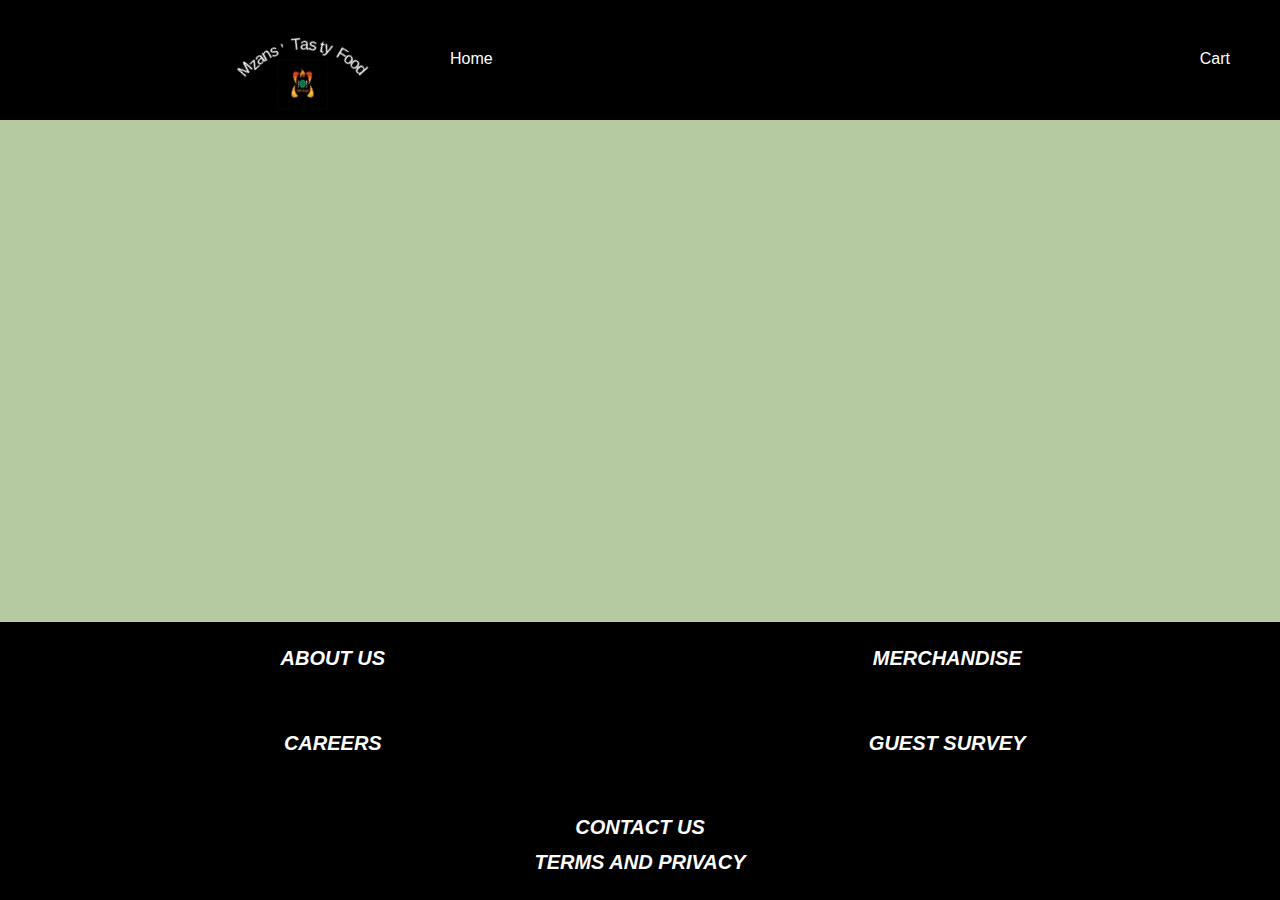
<file: survery/survey.html>
<!DOCTYPE html>
<html lang="en">
<head>
  <meta charset="UTF-8">
  <meta name="viewport" content="width=device-width, initial-scale=1.0">
  <title>Survey</title>
  <link rel="shortcut icon" type="x-icon" href="logo.jpg">
  <link rel="stylesheet" href="style.css"> 
  <script src="script.js" defer></script>
</head>
<body>

    <!-- Nav bar -->
    <div class="nav">

        <a href="../index.html">
            <div id="text">
    
                <span id="t10">M</span>
                <span id="t11">z</span>
                <span id="t12">a</span>
                <span id="t13">n</span>
                <span id="t14">s</span>
                <span id="t15">'</span>
                <span id="t16"></span>
                <span id="t17">T</span>
                <span id="t18">a</span>
                <span id="t19">s</span>
                <span id="t20">t</span>
                <span id="t21">y</span>
                <span id="t22"></span>
                <span id="t23">F</span>
                <span id="t24">o</span>
                <span id="t25">o</span>
                <span id="t26">d</span>
    
                <div id="icon">
                    <img src="logo.jpg" height="50px" width="50px">
                </div>
                
            </div>
        </a>

        <!-- Navigation for a smaller screen -->
        <div id="small-scr" class="smaller-screen">
            <div style="margin: 2%;">
                <img id="nav-open" class="nav-menu-open" src="../menu.svg" alt="Open Navigation">
                
                <nav>
                    <img id="nav-close" class="nav-menu-exit" src="../exit.svg" alt="Close Navigation">
                    <ul class="nav-list">
                        <li id="navList"><a  href="../menu/menu.html">Menu</a></li>
                        <li id="navList"><a  href="../cart/cart.html">Cart</a></li>
                        <li id="navList"><a  href="../payment/payment.html">Payment&nbsp;&nbsp;&nbsp;&nbsp;&nbsp;&nbsp;&nbsp;&nbsp;</a></li>
                    </ul>
                </nav>
            </div>
           
        </div>
        

        <div class="menu">
            <a href="../index.html">Home</a>
        </div>     
       
        <div class="sign-in">
            <a href="../cart/cart.html">Cart</a>
        </div>

    </div>
    <!-- End of nav bar -->
     <!-- This is footer section -->
     <section>
      <footer>
          <div class="footer">
              <div class="row-pane">
                  <div class="pane">
                      <a href="../about/about.html">ABOUT US</a>
                     
                  </div>
                  <div class="pane">
                      <a href="../merchandise/merchandise.html">MERCHANDISE</a>
                      
                  </div>
              </div>
              <div class="row-pane">
                  <div class="pane">
                      <a href="../careers/careers.html">CAREERS</a>
                     
                  </div>
                  <div class="pane">
                      <a href="../survery/survey.html">GUEST SURVEY</a>
                     
                  </div>
              </div>
              <div>
                  <div>
                      <a href="../contact/contact.html">CONTACT US</a>
                  </div>
              </div>
             
              <div style="margin-top: 1%;">
                  <div>
                      <a href="../privacy/privacy.html">TERMS AND PRIVACY</a>
                  </div>
              </div>
             
          </div>
      </footer>
  </section>
</body>
</html>
</file>
<file: style.css>
body {
  font-family: Arial, sans-serif;
  margin: 0; /* Remove default margin */
  padding: 0; /* Remove default padding */
  background-color: rgb(181, 202, 160);
  width: wh;

}
   

.nav{
  background-color: rgb(0, 0, 0);
  height: 120px;
  position: fixed;
  top: 0;
  left: 0;
  right: 0;
  width: 100wh;
  display:flex;
  color: white;
  z-index: 99;
}

#text {
  transform: rotate(214deg);
  position: absolute;
  top: 130px;
  left: 30px;
  margin-left: 200px;
}

#text span {
  font-size: px;
  height: 170px;
  position: absolute;
}

#icon{
  transform: rotate(-214deg);
  position: relative;
  top: 85px;
}

.menu{
  position: absolute;
  left: 0;
  margin-top: 50px;
  margin-left: 450px;
}

.sign-in{
  position: absolute;
  right: 0;
  margin-top: 50px;
  margin-right: 50px;
}


#t10 { transform: rotate(97deg); }
#t11 { transform: rotate(104deg); }
#t12 { transform: rotate(110deg); }
#t13 { transform: rotate(116deg); }
#t14 { transform: rotate(122deg); }
#t15 { transform: rotate(128deg); }
#t16 { transform: rotate(134deg); }
#t17 { transform: rotate(140deg); }
#t18 { transform: rotate(146deg); }
#t19 { transform: rotate(152deg); }
#t20 { transform: rotate(158deg); }
#t21 { transform: rotate(164deg); }
#t22 { transform: rotate(170deg); }
#t23 { transform: rotate(176deg); }
#t24 { transform: rotate(182deg); }
#t25 { transform: rotate(188deg); }
#t26 { transform: rotate(194deg); }

.first-container {
  width: 100wh;
  height: 50px;
  background-color: forestgreen;
  display: flex;
  justify-content: center; /* Horizontal centering */
  align-items: center; /* Vertical centering */
  color: white;
  padding: 5px;
  top: 0;
  left: 0;
  right: 0;
  margin-top: 120px;
  position: fixed;
  z-index: 99;
}

/* Slogan style */
.first-container .company-slogan{
  font-weight:bolder;
  color: white;
  font-size: 20px;
  text-align: center;
}

/* Button next to slogan style */
.first-container .company-slogan .start-order-button{
  color:white;
  background-color: red;
  border: none;
  border-radius: 5em;
  padding: 10px;
  padding-left: 40px;
  padding-right: 40px;
}


.advert-container{
  background: url(images/burger.jpg) no-repeat center top;
  background-size: 100% 100%; /* Stretch the image to fill the entire width and height of the container */
  width: 100%;
  height: 500px;  
  position: absolute;
  color:white;
  position: absolute;
  top:0;
  margin-top: 181px;
}

.ad-band{
  margin-top: 682px;
  color: white;
  width: 100%;
  height: 100px;  
  text-align: center;
  font-weight: bolder;
  font-style: italic;
  align-items: center;
  justify-content: center;
  display: flex;  
  background-color: forestgreen;
  font-size: 40px;
}

.ad-band-title{
  margin: 5px;
}

.ad-body{
  width: 100%;
  display: flex;
  flex-direction: column;
  align-items: center;
  justify-content: center;
  background-color: forestgreen;
}

#ad-container {
  width: 500px;
  height: 300px;
  overflow: hidden;
  box-shadow: 0 0 10px rgba(0, 0, 0, 0.3);
  position: relative;
}

.menu-descr{
  width: 500px;
  height: 200px;
  background-color: white;
  margin-bottom: 5%;
  display: flex;
  flex-direction: column;
  align-items: center;
  justify-content: center;
}

.menu-descr button {
  margin-top: 3%;
}

.menu-descr #type{
  color: forestgreen;
  font-size: 18px;
  font-weight: bold;
}

.menu-descr #meal-name{
  color: black;
  font-size: 18px;
  font-weight: bold;
  font-style: italic;
}

.menu-descr #meal-amount{
  color: forestgreen;
  font-size: 18px;
  font-weight: bold;
}

.menu-descr #meal-order-button{
  background-color: #218D1F;
    color: white;
    font-weight: bold;
    width: 195px;
    height: 40px;
    flex-shrink: 0;
    cursor: pointer;
    transition: background-color 0.2s;
    border: none;
}

#ad-image {
  width: 100%;
  height: 100%;
  object-fit: cover;
  transition: opacity 0.5s ease-in-out;
}

#top-navigation {
  position: absolute;
  display: flex;
  justify-content: space-between;
  align-items: center;
  padding: 10px;
}

#navigation {
  position: absolute;
  top: 50%;
  width: 100%;
  display: flex;
  justify-content: space-between;
  align-items: center;
  color: white;
  font-size: 24px;
}

#dots {
  display: flex;
  gap: 5px;
}

.dot {
  width: 10px;
  height: 10px;
  border-radius: 50%;
  background-color: #bbb;
  transition: background-color 0.3s ease-in-out;
}

#prev, #next, #play-pause {
  cursor: pointer;
  user-select: none;
  padding: 20px;
  font-size: 40px;
  font-weight: bold;
}

.outer-slider-container{
  margin-top: 5%;
  display:flex;
  align-items: center;
  justify-content: center;
  text-align: center;
}

.how-hungry-container{
  margin-top: 5%;
  background-color: white;
  display: flex;
  flex-direction: row;
  align-content: center;
  align-items: center;
  justify-content: center;
  text-align: center;
  width: 80%;
  padding: 2.5%;
  margin-left: 5%;
  margin-right: 5%;
}



.how-hungry-container .left{
  flex: 1;
  justify-content: center;
  align-items: center;
  align-content: center;
}

.how-hungry-container .right{
  flex: 1;
  justify-content: center;
  align-items: center;
  align-content: center;
}


.how-hungry-container #type{
  color: forestgreen;
  font-size: 16px;
  font-weight: bold;
}

.how-hungry-container #meal-name{
  color: black;
  font-size: 16px;
  font-weight: bold;
  font-style: italic;
}

.how-hungry-container #meal-amount{
  color: forestgreen;
  font-size: 16px;
  font-weight: bold;
}

.how-hungry-container #meal-order-button{
  background-color: #218D1F;
    color: white;
    font-weight: bold;
    width: 195px;
    height: 40px;
    flex-shrink: 0;
    cursor: pointer;
    transition: background-color 0.2s;
    border: none;
}


/* Choosin menu section style */
.slider-container {
  position: relative;
  width: 300px;
  display: flex;
  align-items: center;
}

.slider {
  flex: 1;
  height: 60px;
  border-radius: 30px;
  background-color: #ddd;
  position: relative;
  z-index: 1; /* Ensure the slider is above the number display */
}

.slider::-webkit-slider-thumb {
  -webkit-appearance: none;
  appearance: none;
  width: 30px;
  height: 30px;
  border-radius: 50%;
  cursor: grab;
  pointer-events: auto; /* Allow the thumb to be draggable */
}

.slider-value {
  position: absolute;
  left: 50%;
  transform: translate(-50%, -50%);
  z-index: 2; /* Ensure the number display is above the slider */
  width: 30px;
  height: 30px;
  border-radius: 50%;
  display: flex;
  align-items: center;
  justify-content: center;
  color: black;
  font-weight: bold;
}

.slider-controls {
  display: flex;
  /* margin-top: 10px; */
}

.control-button {
  width: 30px;
  height: 30px;
  border-radius: 50%;
  border-color: black;
  border-width: 1px;
  border-style: solid;
  background-color: rgb(181, 202, 160);
  color: black;
  display: flex;
  align-items: center;
  justify-content: center;
  cursor: pointer;
  margin: 0 5px;
}

.button-of-how-hungry button{
  width: 95px;
  height: 30px;
  background-color: rgb(181, 202, 160);
  color: black;
  margin-bottom: 10%;
  border:solid;
  border-color: grey;
}



.run-numbers-button .run-numbers{
  background-color: forestgreen;
  width: 200px;
  height: 80px;
  color: white;
  font-weight: bold;
  font-size: 16px;
}

.how-hungry-container .left img{
  width: 80%;
  height: 300px;
}

.how-hungry-container .right img{
  width: 80%;
  height: 300px;
}

.chosen-images{
  margin-top: 5%;
  display: flex;
  margin-left: 10%;
  margin-right: 10%;
}

.small-pane{
  flex:1;
  text-align: center; /* Center align content*/
  line-height: 400%; /* 56px */
}

.big-pane{
  flex:1;
  text-align: center; /* Center align content*/
  line-height: 200%; /* 56px */
  margin-left: 5%;
}



.pane{
  flex: 1; /* Each column takes up an equal amount of space */
  text-align: center; /* Center align content*/
  margin-bottom: 5%;  
}


.big-pane .column .column-pane .row-pane .pane{
  padding-bottom: 20%;
  margin-right: 5%;
  background-color: #218D1F;
  
}


.small-pane .row-pane .pane{
  padding-bottom: 40%;
  margin-right: 5%;
  background-color: #218D1F;
  
}

.pane img{
  max-width: 100%; /* Ensure images don't exceed column width */
  height: 100%; /* Set the height to 100% of the width */
  object-fit: cover; /* Maintain aspect ratio and fill the space */
  overflow: hidden;
  background: var(--shades-white, #FFF);
  box-shadow: 0px 8px 16px 0px rgba(54, 54, 54, 0.10);
}

.row-pane{
  display: flex;
}

.column{
  display: flex;
  flex-direction: column;
}

.column-pane{
  flex: 1;

}

.small-pane-img-descr{
  width: 100wh;
  color: black;
  background-color: #218D1F;
}

.footer{
  background-color: black;
  align-content: center;
  align-items: center;
  text-align: center;
  font-size: 20px;
  font-weight: bold;
  font-style: italic;
  color: white;
  padding: 2%;
}

a{
  text-decoration: none;
  color: white;
}


/* Fixing the buttons */
button{
  cursor: pointer;
  border: none;
}

button:hover {
  transform: scale(1.05); /* Scale the button to 105% of its original size */
  box-shadow: 0 0 10px rgba(0, 0, 0, 0.2); /* Add a subtle box shadow */
}

.smaller-screen{
  display: none;
}

.chosen-images-smaller-screen{
  display: none;
}

.nav-list li{
  padding: 6%;
}

.address{
  display: flex;
  flex-direction: column;
  align-content: center;
  align-items: center;
  justify-content: center;
  margin-top: 5%;
  width: wh;
  background-color: #bbb;
  padding: 2%;
}

.address div{
  text-align: center;
}

#how-hungry-container{
  display: none;
}

@media (max-width: 706px) {

  .menu, .sign-in{
    display: none;
  }

  .nav{
    background-color: rgb(0, 0, 0);
    height: 200px;
    position: fixed;
    top: 0;
    left: 0;
    right: 0;
    width: 100wh;
    display:flex;
    align-content: center;
    align-items: center;
    text-align: center;
    color: white;
    z-index: 50;
  }
  
  #text {
    transform: rotate(214deg);
    position: absolute;
    top: 130px;
    left: -15%;
  }

  #icon{
    transform: rotate(-214deg);
    left: 45%;
    top: 85px;
  }

  .first-container{
    margin-top: 150px;
  }

  #ad-container {
    width: 100%;
  }

  .menu-descr{
    width: 100%;
  }

  .advert-container{
    height: 300px;  
  }

  .ad-band{
    margin-top: 482px;
    height: 200px;  
  }
  
  .ad-band-title{
    margin: 5px;
  }

  .chosen-images{
    display: none;
  }

  .chosen-images-smaller-screen{
    margin-top: 5%;
    display: flex;
    flex-direction: column;
    margin-left: 10%;
    margin-right: 10%;
  }

  .smaller-screen{
    display: contents;
    color: white;
    position: absolute;
    align-items: center;
    align-content: center;
    display: flex;
    top: 0;
    right: 0;
    z-index: 99;
    width: fit-content;
    background-color: black;

  }

  li{
      list-style: none;  
      text-align: left;
    }

  nav{
    display: none;
  }

  #nav-open{
    margin-top: 50px;
    margin-right: 30px;
    width: 30px;
    object-fit: cover;
    cursor: pointer;
  }

  .pane{
    margin-bottom: 2%;
  }

  .chosen-images-smaller-screen .pane{
    padding-bottom: 15%;
    margin-right: 5%;
    background-color: #218D1F;
  }

  .pane{
    margin-bottom: 5%;
    width:fit-content;
  }

  .pane a{
    padding-bottom: 5%;
  }

  .how-hungry-container{
    flex-direction: column;
  }

  .left{
    margin-bottom: 15%;
  }

  .pane img{
    min-width: 295px;
  
  }

  iframe {
  width: 100%;
  height: 300px;
}
}
</file>
<file: about/style.css>
body {
  font-family: Arial, sans-serif;
  margin: 0; /* Remove default margin */
  padding: 0; /* Remove default padding */
  background-color: rgb(181, 202, 160);
  width: wh;

}
   

.nav{
  background-color: rgb(0, 0, 0);
  height: 120px;
  position: fixed;
  top: 0;
  left: 0;
  right: 0;
  width: 100wh;
  display:flex;
  color: white;
  z-index: 99;
}

#text {
  transform: rotate(214deg);
  position: absolute;
  top: 130px;
  left: 30px;
  margin-left: 200px;
}

#text span {
  font-size: px;
  height: 170px;
  position: absolute;
}

#icon{
  transform: rotate(-214deg);
  position: relative;
  top: 85px;
}

.menu{
  position: absolute;
  left: 0;
  margin-top: 50px;
  margin-left: 450px;
}

.sign-in{
  position: absolute;
  right: 0;
  margin-top: 50px;
  margin-right: 50px;
}


#t10 { transform: rotate(97deg); }
#t11 { transform: rotate(104deg); }
#t12 { transform: rotate(110deg); }
#t13 { transform: rotate(116deg); }
#t14 { transform: rotate(122deg); }
#t15 { transform: rotate(128deg); }
#t16 { transform: rotate(134deg); }
#t17 { transform: rotate(140deg); }
#t18 { transform: rotate(146deg); }
#t19 { transform: rotate(152deg); }
#t20 { transform: rotate(158deg); }
#t21 { transform: rotate(164deg); }
#t22 { transform: rotate(170deg); }
#t23 { transform: rotate(176deg); }
#t24 { transform: rotate(182deg); }
#t25 { transform: rotate(188deg); }
#t26 { transform: rotate(194deg); }

.first-container {
  width: 100wh;
  height: 50px;
  background-color: forestgreen;
  display: flex;
  justify-content: center; /* Horizontal centering */
  align-items: center; /* Vertical centering */
  color: white;
  padding: 5px;
  top: 0;
  left: 0;
  right: 0;
  margin-top: 120px;
  position: fixed;
  z-index: 99;
}

/* Slogan style */
.first-container .company-slogan{
  font-weight:bolder;
  color: white;
  font-size: 20px;
  text-align: center;
}

/* Button next to slogan style */
.first-container .company-slogan .start-order-button{
  color:white;
  background-color: red;
  border: none;
  border-radius: 5em;
  padding: 10px;
  padding-left: 40px;
  padding-right: 40px;
}

a{
  text-decoration: none;
  color: white;
}

/* Fixing the buttons */
button{
cursor: pointer;
}

button:hover {
transform: scale(1.05); /* Scale the button to 105% of its original size */
box-shadow: 0 0 10px rgba(0, 0, 0, 0.2); /* Add a subtle box shadow */
}


.smaller-screen{
display: none;
}

.chosen-images-smaller-screen{
display: none;
}

.nav-list li{
padding: 6%;
}


.advert-container{
background: url(/images/burger.jpg) no-repeat center top;
background-size: 100% 100%; /* Stretch the image to fill the entire width and height of the container */
width: 100%;
height: 300px;  
position: absolute;
color:white;
position: absolute;
top:0;
margin-top: 181px;
}

.footer{
background-color: black;
align-content: center;
align-items: center;
text-align: center;
font-size: 20px;
font-weight: bold;
font-style: italic;
color: white;
padding: 2%;
position: absolute;
bottom: 0;
right: 0;
left: 0;
}

a{
text-decoration: none;
color: white;
}

.row-pane{
display: flex;
}

.pane{
flex: 1; /* Each column takes up an equal amount of space */
text-align: center; /* Center align content*/
margin-bottom: 5%;  
}

@media (max-width: 706px) {

.menu, .sign-in{
  display: none;
}

.nav{
  background-color: rgb(0, 0, 0);
  height: 200px;
  position: fixed;
  top: 0;
  left: 0;
  right: 0;
  width: 100wh;
  display:flex;
  align-content: center;
  align-items: center;
  text-align: center;
  color: white;
  z-index: 99;
}

#text {
  transform: rotate(214deg);
  position: absolute;
  top: 130px;
  left: -15%;
  /* margin-left: 200px; */
}

#icon{
  transform: rotate(-214deg);
  /* position: relative; */
  left: 45%;
  top: 85px;
}

.first-container{
  margin-top: 150px;
}

.chosen-images{
  display: none;
}

.chosen-images-smaller-screen{
  margin-top: 5%;
  display: flex;
  flex-direction: column;
  margin-left: 10%;
  margin-right: 10%;
}

.smaller-screen{
  display: contents;
  color: white;
  position: absolute;
  align-items: center;
  align-content: center;
  display: flex;
  top: 0;
  right: 0;
  z-index: 99;
  width: fit-content;
  background-color: black;

}

li{
    list-style: none;  
    text-align: left;
  }

nav{
  display: none;
}

#nav-open{
  margin-top: 50px;
  margin-right: 30px;
  width: 30px;
  object-fit: cover;
  cursor: pointer;
}


}
</file>
<file: careers/style.css>
body {
  font-family: Arial, sans-serif;
  margin: 0; /* Remove default margin */
  padding: 0; /* Remove default padding */
  background-color: rgb(181, 202, 160);
  width: wh;

}
   

.nav{
  background-color: rgb(0, 0, 0);
  height: 120px;
  position: fixed;
  top: 0;
  left: 0;
  right: 0;
  width: 100wh;
  display:flex;
  color: white;
  z-index: 99;
}

#text {
  transform: rotate(214deg);
  position: absolute;
  top: 130px;
  left: 30px;
  margin-left: 200px;
}

#text span {
  font-size: px;
  height: 170px;
  position: absolute;
}

#icon{
  transform: rotate(-214deg);
  position: relative;
  top: 85px;
}

.menu{
  position: absolute;
  left: 0;
  margin-top: 50px;
  margin-left: 450px;
}

.sign-in{
  position: absolute;
  right: 0;
  margin-top: 50px;
  margin-right: 50px;
}


#t10 { transform: rotate(97deg); }
#t11 { transform: rotate(104deg); }
#t12 { transform: rotate(110deg); }
#t13 { transform: rotate(116deg); }
#t14 { transform: rotate(122deg); }
#t15 { transform: rotate(128deg); }
#t16 { transform: rotate(134deg); }
#t17 { transform: rotate(140deg); }
#t18 { transform: rotate(146deg); }
#t19 { transform: rotate(152deg); }
#t20 { transform: rotate(158deg); }
#t21 { transform: rotate(164deg); }
#t22 { transform: rotate(170deg); }
#t23 { transform: rotate(176deg); }
#t24 { transform: rotate(182deg); }
#t25 { transform: rotate(188deg); }
#t26 { transform: rotate(194deg); }

.first-container {
  width: 100wh;
  height: 50px;
  background-color: forestgreen;
  display: flex;
  justify-content: center; /* Horizontal centering */
  align-items: center; /* Vertical centering */
  color: white;
  padding: 5px;
  top: 0;
  left: 0;
  right: 0;
  margin-top: 120px;
  position: fixed;
  z-index: 99;
}

/* Slogan style */
.first-container .company-slogan{
  font-weight:bolder;
  color: white;
  font-size: 20px;
  text-align: center;
}

/* Button next to slogan style */
.first-container .company-slogan .start-order-button{
  color:white;
  background-color: red;
  border: none;
  border-radius: 5em;
  padding: 10px;
  padding-left: 40px;
  padding-right: 40px;
}

a{
  text-decoration: none;
  color: white;
}

/* Fixing the buttons */
button{
cursor: pointer;
}

button:hover {
transform: scale(1.05); /* Scale the button to 105% of its original size */
box-shadow: 0 0 10px rgba(0, 0, 0, 0.2); /* Add a subtle box shadow */
}


.smaller-screen{
display: none;
}

.chosen-images-smaller-screen{
display: none;
}

.nav-list li{
padding: 6%;
}


.advert-container{
background: url(/images/burger.jpg) no-repeat center top;
background-size: 100% 100%; /* Stretch the image to fill the entire width and height of the container */
width: 100%;
height: 300px;  
position: absolute;
color:white;
position: absolute;
top:0;
margin-top: 181px;
}

.footer{
background-color: black;
align-content: center;
align-items: center;
text-align: center;
font-size: 20px;
font-weight: bold;
font-style: italic;
color: white;
padding: 2%;
position: absolute;
bottom: 0;
right: 0;
left: 0;
}

a{
text-decoration: none;
color: white;
}

.row-pane{
display: flex;
}

.pane{
flex: 1; /* Each column takes up an equal amount of space */
text-align: center; /* Center align content*/
margin-bottom: 5%;  
}

@media (max-width: 706px) {

.menu, .sign-in{
  display: none;
}

.nav{
  background-color: rgb(0, 0, 0);
  height: 200px;
  position: fixed;
  top: 0;
  left: 0;
  right: 0;
  width: 100wh;
  display:flex;
  align-content: center;
  align-items: center;
  text-align: center;
  color: white;
  z-index: 99;
}

#text {
  transform: rotate(214deg);
  position: absolute;
  top: 130px;
  left: -15%;
  /* margin-left: 200px; */
}

#icon{
  transform: rotate(-214deg);
  /* position: relative; */
  left: 45%;
  top: 85px;
}

.first-container{
  margin-top: 150px;
}

.chosen-images{
  display: none;
}

.chosen-images-smaller-screen{
  margin-top: 5%;
  display: flex;
  flex-direction: column;
  margin-left: 10%;
  margin-right: 10%;
}

.smaller-screen{
  display: contents;
  color: white;
  position: absolute;
  align-items: center;
  align-content: center;
  display: flex;
  top: 0;
  right: 0;
  z-index: 99;
  width: fit-content;
  background-color: black;

}

li{
    list-style: none;  
    text-align: left;
  }

nav{
  display: none;
}

#nav-open{
  margin-top: 50px;
  margin-right: 30px;
  width: 30px;
  object-fit: cover;
  cursor: pointer;
}


}
</file>
<file: cart/style.css>
body {
  font-family: Arial, sans-serif;
  margin: 0; /* Remove default margin */
  padding: 0; /* Remove default padding */
  background-color: rgb(181, 202, 160);
  width: wh;

}
   

.nav{
  background-color: rgb(0, 0, 0);
  height: 120px;
  position: fixed;
  top: 0;
  left: 0;
  right: 0;
  width: 100wh;
  display:flex;
  color: white;
  z-index: 99;
}

#text {
  transform: rotate(214deg);
  position: absolute;
  top: 130px;
  left: 30px;
  margin-left: 200px;
}

#text span {
  font-size: px;
  height: 170px;
  position: absolute;
}

#icon{
  transform: rotate(-214deg);
  position: relative;
  top: 85px;
}

.menu{
  position: absolute;
  left: 0;
  margin-top: 50px;
  margin-left: 450px;
}

.sign-in{
  position: absolute;
  right: 0;
  margin-top: 50px;
  margin-right: 50px;
}


#t10 { transform: rotate(97deg); }
#t11 { transform: rotate(104deg); }
#t12 { transform: rotate(110deg); }
#t13 { transform: rotate(116deg); }
#t14 { transform: rotate(122deg); }
#t15 { transform: rotate(128deg); }
#t16 { transform: rotate(134deg); }
#t17 { transform: rotate(140deg); }
#t18 { transform: rotate(146deg); }
#t19 { transform: rotate(152deg); }
#t20 { transform: rotate(158deg); }
#t21 { transform: rotate(164deg); }
#t22 { transform: rotate(170deg); }
#t23 { transform: rotate(176deg); }
#t24 { transform: rotate(182deg); }
#t25 { transform: rotate(188deg); }
#t26 { transform: rotate(194deg); }

.first-container {
  width: 100wh;
  height: 50px;
  background-color: forestgreen;
  display: flex;
  justify-content: center; /* Horizontal centering */
  align-items: center; /* Vertical centering */
  color: white;
  padding: 5px;
  top: 0;
  left: 0;
  right: 0;
  margin-top: 120px;
  position: fixed;
  z-index: 99;
}

/* Slogan style */
.first-container .company-slogan{
  font-weight:bolder;
  color: white;
  font-size: 20px;
  text-align: center;
}

/* Button next to slogan style */
.first-container .company-slogan .start-order-button{
  color:white;
  background-color: red;
  border: none;
  border-radius: 5em;
  padding: 10px;
  padding-left: 40px;
  padding-right: 40px;
}

a{
  text-decoration: none;
  color: white;
}

/* Fixing the buttons */
button{
cursor: pointer;
}

button:hover {
transform: scale(1.05); /* Scale the button to 105% of its original size */
box-shadow: 0 0 10px rgba(0, 0, 0, 0.2); /* Add a subtle box shadow */
}


.smaller-screen{
display: none;
}

.chosen-images-smaller-screen{
display: none;
}

.nav-list li{
padding: 6%;
}


.advert-container{
background: url(/images/burger.jpg) no-repeat center top;
background-size: 100% 100%; /* Stretch the image to fill the entire width and height of the container */
width: 100%;
height: 300px;  
position: absolute;
color:white;
position: absolute;
top:0;
margin-top: 181px;
}

.footer{
background-color: black;
align-content: center;
align-items: center;
text-align: center;
font-size: 20px;
font-weight: bold;
font-style: italic;
color: white;
padding: 2%;
position: absolute;
bottom: 0;
right: 0;
left: 0;
}

a{
text-decoration: none;
color: white;
}

.row-pane{
display: flex;
}

.pane{
flex: 1; /* Each column takes up an equal amount of space */
text-align: center; /* Center align content*/
margin-bottom: 5%;  
}

@media (max-width: 706px) {

.menu, .sign-in{
  display: none;
}

.nav{
  background-color: rgb(0, 0, 0);
  height: 200px;
  position: fixed;
  top: 0;
  left: 0;
  right: 0;
  width: 100wh;
  display:flex;
  align-content: center;
  align-items: center;
  text-align: center;
  color: white;
  z-index: 99;
}

#text {
  transform: rotate(214deg);
  position: absolute;
  top: 130px;
  left: -15%;
  /* margin-left: 200px; */
}

#icon{
  transform: rotate(-214deg);
  /* position: relative; */
  left: 45%;
  top: 85px;
}

.first-container{
  margin-top: 150px;
}

.chosen-images{
  display: none;
}

.chosen-images-smaller-screen{
  margin-top: 5%;
  display: flex;
  flex-direction: column;
  margin-left: 10%;
  margin-right: 10%;
}

.smaller-screen{
  display: contents;
  color: white;
  position: absolute;
  align-items: center;
  align-content: center;
  display: flex;
  top: 0;
  right: 0;
  z-index: 99;
  width: fit-content;
  background-color: black;

}

li{
    list-style: none;  
    text-align: left;
  }

nav{
  display: none;
}

#nav-open{
  margin-top: 50px;
  margin-right: 30px;
  width: 30px;
  object-fit: cover;
  cursor: pointer;
}


}
</file>
<file: contact/style.css>
body {
  font-family: Arial, sans-serif;
  margin: 0; /* Remove default margin */
  padding: 0; /* Remove default padding */
  background-color: rgb(181, 202, 160);
  width: wh;

}
   

.nav{
  background-color: rgb(0, 0, 0);
  height: 120px;
  position: fixed;
  top: 0;
  left: 0;
  right: 0;
  width: 100wh;
  display:flex;
  color: white;
  z-index: 99;
}

#text {
  transform: rotate(214deg);
  position: absolute;
  top: 130px;
  left: 30px;
  margin-left: 200px;
}

#text span {
  font-size: px;
  height: 170px;
  position: absolute;
}

#icon{
  transform: rotate(-214deg);
  position: relative;
  top: 85px;
}

.menu{
  position: absolute;
  left: 0;
  margin-top: 50px;
  margin-left: 450px;
}

.sign-in{
  position: absolute;
  right: 0;
  margin-top: 50px;
  margin-right: 50px;
}


#t10 { transform: rotate(97deg); }
#t11 { transform: rotate(104deg); }
#t12 { transform: rotate(110deg); }
#t13 { transform: rotate(116deg); }
#t14 { transform: rotate(122deg); }
#t15 { transform: rotate(128deg); }
#t16 { transform: rotate(134deg); }
#t17 { transform: rotate(140deg); }
#t18 { transform: rotate(146deg); }
#t19 { transform: rotate(152deg); }
#t20 { transform: rotate(158deg); }
#t21 { transform: rotate(164deg); }
#t22 { transform: rotate(170deg); }
#t23 { transform: rotate(176deg); }
#t24 { transform: rotate(182deg); }
#t25 { transform: rotate(188deg); }
#t26 { transform: rotate(194deg); }

.first-container {
  width: 100wh;
  height: 50px;
  background-color: forestgreen;
  display: flex;
  justify-content: center; /* Horizontal centering */
  align-items: center; /* Vertical centering */
  color: white;
  padding: 5px;
  top: 0;
  left: 0;
  right: 0;
  margin-top: 120px;
  position: fixed;
  z-index: 99;
}

/* Slogan style */
.first-container .company-slogan{
  font-weight:bolder;
  color: white;
  font-size: 20px;
  text-align: center;
}

/* Button next to slogan style */
.first-container .company-slogan .start-order-button{
  color:white;
  background-color: red;
  border: none;
  border-radius: 5em;
  padding: 10px;
  padding-left: 40px;
  padding-right: 40px;
}

a{
  text-decoration: none;
  color: white;
}

/* Fixing the buttons */
button{
cursor: pointer;
}

button:hover {
transform: scale(1.05); /* Scale the button to 105% of its original size */
box-shadow: 0 0 10px rgba(0, 0, 0, 0.2); /* Add a subtle box shadow */
}


.smaller-screen{
display: none;
}

.chosen-images-smaller-screen{
display: none;
}

.nav-list li{
padding: 6%;
}


.advert-container{
background: url(/images/burger.jpg) no-repeat center top;
background-size: 100% 100%; /* Stretch the image to fill the entire width and height of the container */
width: 100%;
height: 300px;  
position: absolute;
color:white;
position: absolute;
top:0;
margin-top: 181px;
}

.footer{
background-color: black;
align-content: center;
align-items: center;
text-align: center;
font-size: 20px;
font-weight: bold;
font-style: italic;
color: white;
padding: 2%;
position: absolute;
bottom: 0;
right: 0;
left: 0;
}

a{
text-decoration: none;
color: white;
}

.row-pane{
display: flex;
}

.pane{
flex: 1; /* Each column takes up an equal amount of space */
text-align: center; /* Center align content*/
margin-bottom: 5%;  
}

@media (max-width: 706px) {

.menu, .sign-in{
  display: none;
}

.nav{
  background-color: rgb(0, 0, 0);
  height: 200px;
  position: fixed;
  top: 0;
  left: 0;
  right: 0;
  width: 100wh;
  display:flex;
  align-content: center;
  align-items: center;
  text-align: center;
  color: white;
  z-index: 99;
}

#text {
  transform: rotate(214deg);
  position: absolute;
  top: 130px;
  left: -15%;
  /* margin-left: 200px; */
}

#icon{
  transform: rotate(-214deg);
  /* position: relative; */
  left: 45%;
  top: 85px;
}

.first-container{
  margin-top: 150px;
}

.chosen-images{
  display: none;
}

.chosen-images-smaller-screen{
  margin-top: 5%;
  display: flex;
  flex-direction: column;
  margin-left: 10%;
  margin-right: 10%;
}

.smaller-screen{
  display: contents;
  color: white;
  position: absolute;
  align-items: center;
  align-content: center;
  display: flex;
  top: 0;
  right: 0;
  z-index: 99;
  width: fit-content;
  background-color: black;

}

li{
    list-style: none;  
    text-align: left;
  }

nav{
  display: none;
}

#nav-open{
  margin-top: 50px;
  margin-right: 30px;
  width: 30px;
  object-fit: cover;
  cursor: pointer;
}


}
</file>
<file: login/style.css>
body {
    font-family: Arial, sans-serif;
    margin: 0; /* Remove default margin */
    padding: 0; /* Remove default padding */
    background-color: rgb(181, 202, 160);
    width: wh;
  
  }
     
  
  .nav{
    background-color: rgb(0, 0, 0);
    height: 120px;
    position: fixed;
    top: 0;
    left: 0;
    right: 0;
    width: 100wh;
    display:flex;
    color: white;
    z-index: 99;
  }
  
  #text {
    transform: rotate(214deg);
    position: absolute;
    top: 130px;
    left: 30px;
    margin-left: 200px;
  }
  
  #text span {
    font-size: px;
    height: 170px;
    position: absolute;
  }
  
  #icon{
    transform: rotate(-214deg);
    position: relative;
    top: 85px;
  }
  
  .menu{
    position: absolute;
    left: 0;
    margin-top: 50px;
    margin-left: 450px;
  }
  
  .sign-in{
    position: absolute;
    right: 0;
    margin-top: 50px;
    margin-right: 50px;
  }
  
  
  #t10 { transform: rotate(97deg); }
  #t11 { transform: rotate(104deg); }
  #t12 { transform: rotate(110deg); }
  #t13 { transform: rotate(116deg); }
  #t14 { transform: rotate(122deg); }
  #t15 { transform: rotate(128deg); }
  #t16 { transform: rotate(134deg); }
  #t17 { transform: rotate(140deg); }
  #t18 { transform: rotate(146deg); }
  #t19 { transform: rotate(152deg); }
  #t20 { transform: rotate(158deg); }
  #t21 { transform: rotate(164deg); }
  #t22 { transform: rotate(170deg); }
  #t23 { transform: rotate(176deg); }
  #t24 { transform: rotate(182deg); }
  #t25 { transform: rotate(188deg); }
  #t26 { transform: rotate(194deg); }
  
  .first-container {
    width: 100wh;
    height: 50px;
    background-color: forestgreen;
    display: flex;
    justify-content: center; /* Horizontal centering */
    align-items: center; /* Vertical centering */
    color: white;
    padding: 5px;
    top: 0;
    left: 0;
    right: 0;
    margin-top: 120px;
    position: fixed;
    z-index: 99;
  }
  
  /* Slogan style */
  .first-container .company-slogan{
    font-weight:bolder;
    color: white;
    font-size: 20px;
    text-align: center;
  }
  
  /* Button next to slogan style */
  .first-container .company-slogan .start-order-button{
    color:white;
    background-color: red;
    border: none;
    border-radius: 5em;
    padding: 10px;
    padding-left: 40px;
    padding-right: 40px;
  }

  a{
    text-decoration: none;
    color: white;
  }

  /* Fixing the buttons */
button{
  cursor: pointer;
}

button:hover {
  transform: scale(1.05); /* Scale the button to 105% of its original size */
  box-shadow: 0 0 10px rgba(0, 0, 0, 0.2); /* Add a subtle box shadow */
}


.smaller-screen{
  display: none;
}

.chosen-images-smaller-screen{
  display: none;
}

a{
  text-decoration: none;
  color: white;
}

@media (max-width: 706px) {

  .menu, .sign-in{
    display: none;
  }
  
  .nav{
    background-color: rgb(0, 0, 0);
    height: 200px;
    position: fixed;
    top: 0;
    left: 0;
    right: 0;
    width: 100wh;
    display:flex;
    align-content: center;
    align-items: center;
    text-align: center;
    color: white;
    z-index: 99;
  }
  
  #text {
    transform: rotate(214deg);
    position: absolute;
    top: 130px;
    left: -15%;
    /* margin-left: 200px; */
  }
  
  #icon{
    transform: rotate(-214deg);
    /* position: relative; */
    left: 45%;
    top: 85px;
  }
  
  .first-container{
    margin-top: 150px;
  }
  
  .chosen-images{
    display: none;
  }
  
  .chosen-images-smaller-screen{
    margin-top: 5%;
    display: flex;
    flex-direction: column;
    margin-left: 10%;
    margin-right: 10%;
  }
  
  .smaller-screen{
    display: contents;
    color: white;
    position: absolute;
    align-items: center;
    align-content: center;
    display: flex;
    top: 0;
    right: 0;
    z-index: 99;
    width: fit-content;
    background-color: black;
  
  }
  
  li{
      list-style: none;  
      text-align: left;
    }
  
  nav{
    display: none;
  }
  
  #nav-open{
    margin-top: 50px;
    margin-right: 30px;
    width: 30px;
    object-fit: cover;
    cursor: pointer;
  }

}

  
/* Container for the inner content */
.container{
    margin-top: 150px;
    display: flex;
    flex-direction: column;
    justify-content: center; /* Horizontal centering */
    align-items: center; /* Vertical centering */
    align-content: center;    
}

/* Style for the inner core content */
.center{
    display: flex;
    justify-content: center; /* Horizontal centering */
    align-items: center; /* Vertical centering */
    align-content: center;
    background-color:#218D1F;
    width: fit-content;
    padding: 5%;
}

form .inside-form{
    display: flex;
    flex-direction: column;
    justify-content: center;
    align-content: center;
    align-items: center;
}


/* Style for the form content */

button{
    background-color: #218D1F;
    color: white;
    font-weight: bold;
    width: 180px;
    height: 40px;
    flex-shrink: 0;
    cursor: pointer;
    transition: background-color 0.2s;
}

button:hover {
    /* Button styles on hover */
    background-color: #1c7fdb;
}

button:active {
    /* Button styles when pressed */
    animation: flicker 0.1s infinite;
}


.name{
    margin-top: 5%;
}

.surname{
    margin-top: 3%;
}

.roleSelect{
    margin-top: 3%;
}

.email{
    margin-top: 3%;
}

.password{
    margin-top: 5%;
}

.confirmPassword{
    margin-top: 3%;
}

.sign_up_button{
    margin-top: 4%;
    cursor: pointer;
    font-size: smaller;
    display: flex;
    flex-direction: column;
    align-items: center;
    align-content: center;
    text-align: center;
}

form{
    width: max-content; 
}

form label{
    width: 440px;
    height: 20px;    
    font-family:Arial, Helvetica, sans-serif;
    /* font-style: normal; */
    /* font-size: 90%;              */
    /* line-height: 20px; */
    
    /* display: flex; */
    align-items: start;
    /* font-feature-settings: 'salt' on;     */
    color: white;    
    /* flex: none; */
    /* order: 0; */
    /* align-self: stretch; */
    /* flex-grow: 0; */
    word-spacing: nowrap;
}

form input{
    box-sizing: border-box;    
    width: 200px;
    height: 30px;
    background: #FFFFFF;    
    border: 1px solid #D1D5DB;
    border-radius: 6px;
}

form button{
    display: flex;
    /* flex-direction: column; */
    justify-content: center;
    align-items: center;
    /* gap: 10px; */
    height: 40px;
    background: #0E4371;
    border: 1px solid #0E4371;
    border-radius: 6px;
    /* flex: none; */
    /* order: 0; */
    /* align-self: stretch; */
    /* flex-grow: 0; */
    cursor: pointer;
}
.container span{
    /* width: 65px; */
    /* height: 24px; */
    font-family:Arial, Helvetica, sans-serif;
    /* font-weight: 500; */
    /* display: flex; */
    /* align-items: center; */
    /* text-align: center; */
    /* font-feature-settings: 'salt' on; */
    color: #FFFFFF;
    /* flex: none; */
    /* order: 1; */
    /* flex-grow: 0; */
}

.or{
    margin-left: 222px;
    width: 14px;
    height: 20px;
    font-family:Arial, Helvetica, sans-serif;
    font-style: normal;
    font-weight: 400;
    font-size: 12px;
    line-height: 20px;
    display: flex;
    align-items: center;
    font-feature-settings: 'salt' on;
    color: #9CA3AF;
}

.invalidInput{
    color: red;
    font-size:smaller;
    width: 445px;
}

.invalidInputS{
    color: red;
    font-size:smaller;
    width: 445px;
}

.invalidInputE{
    color: red;
    font-size:smaller;
    width: 445px;
}



.name div{
    font-size: smaller;
    color: red;
}

.surname div{
    font-size: smaller;
    color: red;
}

.email div{
    font-size: smaller;
    color: red;
}

.password div{
    font-size: smaller;
    color: red;
}

.confirmPassword div{
    font-size: smaller;
    color: red;
}


.other_Or{
    /* margin-left: 100px; */
    width: 14px;
    height: 20px;
    font-family:Arial, Helvetica, sans-serif;
    font-size: 16px;
    text-align: center;
    color: blue;
}
</file>
<file: menu/style.css>
body {
    font-family: Arial, sans-serif;
    margin: 0; /* Remove default margin */
    padding: 0; /* Remove default padding */
    background-color: rgb(181, 202, 160);
    width: wh;
  
  }
     
  
  .nav{
    background-color: rgb(0, 0, 0);
    height: 120px;
    position: fixed;
    top: 0;
    left: 0;
    right: 0;
    width: 100wh;
    display:flex;
    color: white;
    z-index: 99;
  }
  
  #text {
    transform: rotate(214deg);
    position: absolute;
    top: 130px;
    left: 30px;
    margin-left: 200px;
  }
  
  #text span {
    font-size: px;
    height: 170px;
    position: absolute;
  }
  
  #icon{
    transform: rotate(-214deg);
    position: relative;
    top: 85px;
  }
  
  .menu{
    position: absolute;
    left: 0;
    margin-top: 50px;
    margin-left: 450px;
  }
  
  .sign-in{
    position: absolute;
    right: 0;
    margin-top: 50px;
    margin-right: 50px;
  }
  
  
  #t10 { transform: rotate(97deg); }
  #t11 { transform: rotate(104deg); }
  #t12 { transform: rotate(110deg); }
  #t13 { transform: rotate(116deg); }
  #t14 { transform: rotate(122deg); }
  #t15 { transform: rotate(128deg); }
  #t16 { transform: rotate(134deg); }
  #t17 { transform: rotate(140deg); }
  #t18 { transform: rotate(146deg); }
  #t19 { transform: rotate(152deg); }
  #t20 { transform: rotate(158deg); }
  #t21 { transform: rotate(164deg); }
  #t22 { transform: rotate(170deg); }
  #t23 { transform: rotate(176deg); }
  #t24 { transform: rotate(182deg); }
  #t25 { transform: rotate(188deg); }
  #t26 { transform: rotate(194deg); }
  
  .first-container {
    width: 100wh;
    height: 50px;
    background-color: forestgreen;
    display: flex;
    justify-content: center; /* Horizontal centering */
    align-items: center; /* Vertical centering */
    color: white;
    padding: 5px;
    top: 0;
    left: 0;
    right: 0;
    margin-top: 120px;
    position: fixed;
    z-index: 99;
  }
  
  /* Slogan style */
  .first-container .company-slogan{
    font-weight:bolder;
    color: white;
    font-size: 20px;
    text-align: center;
  }
  
  /* Button next to slogan style */
  .first-container .company-slogan .start-order-button{
    color:white;
    background-color: red;
    border: none;
    border-radius: 5em;
    padding: 10px;
    padding-left: 40px;
    padding-right: 40px;
  }

  a{
    text-decoration: none;
    color: white;
  }

  /* Fixing the buttons */
button{
  cursor: pointer;
}

button:hover {
  transform: scale(1.05); /* Scale the button to 105% of its original size */
  box-shadow: 0 0 10px rgba(0, 0, 0, 0.2); /* Add a subtle box shadow */
}


.smaller-screen{
  display: none;
}

.chosen-images-smaller-screen{
  display: none;
}

.nav-list li{
  padding: 6%;
}


.advert-container{
  background: url(/images/burger.jpg) no-repeat center top;
  background-size: 100% 100%; /* Stretch the image to fill the entire width and height of the container */
  width: 100%;
  height: 300px;  
  position: absolute;
  color:white;
  position: absolute;
  top:0;
  margin-top: 181px;
}

.footer{
  background-color: black;
  align-content: center;
  align-items: center;
  text-align: center;
  font-size: 20px;
  font-weight: bold;
  font-style: italic;
  color: white;
  padding: 2%;
  position: absolute;
  bottom: 0;
  right: 0;
  left: 0;
}

a{
  text-decoration: none;
  color: white;
}

.row-pane{
  display: flex;
}

.pane{
  flex: 1; /* Each column takes up an equal amount of space */
  text-align: center; /* Center align content*/
  margin-bottom: 5%;  
}

@media (max-width: 706px) {

  .menu, .sign-in{
    display: none;
  }

  .nav{
    background-color: rgb(0, 0, 0);
    height: 200px;
    position: fixed;
    top: 0;
    left: 0;
    right: 0;
    width: 100wh;
    display:flex;
    align-content: center;
    align-items: center;
    text-align: center;
    color: white;
    z-index: 99;
  }
  
  #text {
    transform: rotate(214deg);
    position: absolute;
    top: 130px;
    left: -15%;
    /* margin-left: 200px; */
  }

  #icon{
    transform: rotate(-214deg);
    /* position: relative; */
    left: 45%;
    top: 85px;
  }

  .first-container{
    margin-top: 150px;
  }

  .chosen-images{
    display: none;
  }

  .chosen-images-smaller-screen{
    margin-top: 5%;
    display: flex;
    flex-direction: column;
    margin-left: 10%;
    margin-right: 10%;
  }

  .smaller-screen{
    display: contents;
    color: white;
    position: absolute;
    align-items: center;
    align-content: center;
    display: flex;
    top: 0;
    right: 0;
    z-index: 99;
    width: fit-content;
    background-color: black;

  }

  li{
      list-style: none;  
      text-align: left;
    }

  nav{
    display: none;
  }

  #nav-open{
    margin-top: 50px;
    margin-right: 30px;
    width: 30px;
    object-fit: cover;
    cursor: pointer;
  }


}
</file>
<file: merchandise/style.css>
body {
  font-family: Arial, sans-serif;
  margin: 0; /* Remove default margin */
  padding: 0; /* Remove default padding */
  background-color: rgb(181, 202, 160);
  width: wh;

}
   

.nav{
  background-color: rgb(0, 0, 0);
  height: 120px;
  position: fixed;
  top: 0;
  left: 0;
  right: 0;
  width: 100wh;
  display:flex;
  color: white;
  z-index: 99;
}

#text {
  transform: rotate(214deg);
  position: absolute;
  top: 130px;
  left: 30px;
  margin-left: 200px;
}

#text span {
  font-size: px;
  height: 170px;
  position: absolute;
}

#icon{
  transform: rotate(-214deg);
  position: relative;
  top: 85px;
}

.menu{
  position: absolute;
  left: 0;
  margin-top: 50px;
  margin-left: 450px;
}

.sign-in{
  position: absolute;
  right: 0;
  margin-top: 50px;
  margin-right: 50px;
}


#t10 { transform: rotate(97deg); }
#t11 { transform: rotate(104deg); }
#t12 { transform: rotate(110deg); }
#t13 { transform: rotate(116deg); }
#t14 { transform: rotate(122deg); }
#t15 { transform: rotate(128deg); }
#t16 { transform: rotate(134deg); }
#t17 { transform: rotate(140deg); }
#t18 { transform: rotate(146deg); }
#t19 { transform: rotate(152deg); }
#t20 { transform: rotate(158deg); }
#t21 { transform: rotate(164deg); }
#t22 { transform: rotate(170deg); }
#t23 { transform: rotate(176deg); }
#t24 { transform: rotate(182deg); }
#t25 { transform: rotate(188deg); }
#t26 { transform: rotate(194deg); }

.first-container {
  width: 100wh;
  height: 50px;
  background-color: forestgreen;
  display: flex;
  justify-content: center; /* Horizontal centering */
  align-items: center; /* Vertical centering */
  color: white;
  padding: 5px;
  top: 0;
  left: 0;
  right: 0;
  margin-top: 120px;
  position: fixed;
  z-index: 99;
}

/* Slogan style */
.first-container .company-slogan{
  font-weight:bolder;
  color: white;
  font-size: 20px;
  text-align: center;
}

/* Button next to slogan style */
.first-container .company-slogan .start-order-button{
  color:white;
  background-color: red;
  border: none;
  border-radius: 5em;
  padding: 10px;
  padding-left: 40px;
  padding-right: 40px;
}

a{
  text-decoration: none;
  color: white;
}

/* Fixing the buttons */
button{
cursor: pointer;
}

button:hover {
transform: scale(1.05); /* Scale the button to 105% of its original size */
box-shadow: 0 0 10px rgba(0, 0, 0, 0.2); /* Add a subtle box shadow */
}


.smaller-screen{
display: none;
}

.chosen-images-smaller-screen{
display: none;
}

.nav-list li{
padding: 6%;
}


.advert-container{
background: url(/images/burger.jpg) no-repeat center top;
background-size: 100% 100%; /* Stretch the image to fill the entire width and height of the container */
width: 100%;
height: 300px;  
position: absolute;
color:white;
position: absolute;
top:0;
margin-top: 181px;
}

.footer{
background-color: black;
align-content: center;
align-items: center;
text-align: center;
font-size: 20px;
font-weight: bold;
font-style: italic;
color: white;
padding: 2%;
position: absolute;
bottom: 0;
right: 0;
left: 0;
}

a{
text-decoration: none;
color: white;
}

.row-pane{
display: flex;
}

.pane{
flex: 1; /* Each column takes up an equal amount of space */
text-align: center; /* Center align content*/
margin-bottom: 5%;  
}

@media (max-width: 706px) {

.menu, .sign-in{
  display: none;
}

.nav{
  background-color: rgb(0, 0, 0);
  height: 200px;
  position: fixed;
  top: 0;
  left: 0;
  right: 0;
  width: 100wh;
  display:flex;
  align-content: center;
  align-items: center;
  text-align: center;
  color: white;
  z-index: 99;
}

#text {
  transform: rotate(214deg);
  position: absolute;
  top: 130px;
  left: -15%;
  /* margin-left: 200px; */
}

#icon{
  transform: rotate(-214deg);
  /* position: relative; */
  left: 45%;
  top: 85px;
}

.first-container{
  margin-top: 150px;
}

.chosen-images{
  display: none;
}

.chosen-images-smaller-screen{
  margin-top: 5%;
  display: flex;
  flex-direction: column;
  margin-left: 10%;
  margin-right: 10%;
}

.smaller-screen{
  display: contents;
  color: white;
  position: absolute;
  align-items: center;
  align-content: center;
  display: flex;
  top: 0;
  right: 0;
  z-index: 99;
  width: fit-content;
  background-color: black;

}

li{
    list-style: none;  
    text-align: left;
  }

nav{
  display: none;
}

#nav-open{
  margin-top: 50px;
  margin-right: 30px;
  width: 30px;
  object-fit: cover;
  cursor: pointer;
}


}
</file>
<file: payment/style.css>
body {
  font-family: Arial, sans-serif;
  margin: 0; /* Remove default margin */
  padding: 0; /* Remove default padding */
  background-color: rgb(181, 202, 160);
  width: wh;

}
   

.nav{
  background-color: rgb(0, 0, 0);
  height: 120px;
  position: fixed;
  top: 0;
  left: 0;
  right: 0;
  width: 100wh;
  display:flex;
  color: white;
  z-index: 99;
}

#text {
  transform: rotate(214deg);
  position: absolute;
  top: 130px;
  left: 30px;
  margin-left: 200px;
}

#text span {
  font-size: px;
  height: 170px;
  position: absolute;
}

#icon{
  transform: rotate(-214deg);
  position: relative;
  top: 85px;
}

.menu{
  position: absolute;
  left: 0;
  margin-top: 50px;
  margin-left: 450px;
}

.sign-in{
  position: absolute;
  right: 0;
  margin-top: 50px;
  margin-right: 50px;
}


#t10 { transform: rotate(97deg); }
#t11 { transform: rotate(104deg); }
#t12 { transform: rotate(110deg); }
#t13 { transform: rotate(116deg); }
#t14 { transform: rotate(122deg); }
#t15 { transform: rotate(128deg); }
#t16 { transform: rotate(134deg); }
#t17 { transform: rotate(140deg); }
#t18 { transform: rotate(146deg); }
#t19 { transform: rotate(152deg); }
#t20 { transform: rotate(158deg); }
#t21 { transform: rotate(164deg); }
#t22 { transform: rotate(170deg); }
#t23 { transform: rotate(176deg); }
#t24 { transform: rotate(182deg); }
#t25 { transform: rotate(188deg); }
#t26 { transform: rotate(194deg); }

.first-container {
  width: 100wh;
  height: 50px;
  background-color: forestgreen;
  display: flex;
  justify-content: center; /* Horizontal centering */
  align-items: center; /* Vertical centering */
  color: white;
  padding: 5px;
  top: 0;
  left: 0;
  right: 0;
  margin-top: 120px;
  position: fixed;
  z-index: 99;
}

/* Slogan style */
.first-container .company-slogan{
  font-weight:bolder;
  color: white;
  font-size: 20px;
  text-align: center;
}

/* Button next to slogan style */
.first-container .company-slogan .start-order-button{
  color:white;
  background-color: red;
  border: none;
  border-radius: 5em;
  padding: 10px;
  padding-left: 40px;
  padding-right: 40px;
}

a{
  text-decoration: none;
  color: white;
}

/* Fixing the buttons */
button{
cursor: pointer;
}

button:hover {
transform: scale(1.05); /* Scale the button to 105% of its original size */
box-shadow: 0 0 10px rgba(0, 0, 0, 0.2); /* Add a subtle box shadow */
}


.smaller-screen{
display: none;
}

.chosen-images-smaller-screen{
display: none;
}

.nav-list li{
padding: 6%;
}


.advert-container{
background: url(/images/burger.jpg) no-repeat center top;
background-size: 100% 100%; /* Stretch the image to fill the entire width and height of the container */
width: 100%;
height: 300px;  
position: absolute;
color:white;
position: absolute;
top:0;
margin-top: 181px;
}

.footer{
background-color: black;
align-content: center;
align-items: center;
text-align: center;
font-size: 20px;
font-weight: bold;
font-style: italic;
color: white;
padding: 2%;
position: absolute;
bottom: 0;
right: 0;
left: 0;
}

a{
text-decoration: none;
color: white;
}

.row-pane{
display: flex;
}

.pane{
flex: 1; /* Each column takes up an equal amount of space */
text-align: center; /* Center align content*/
margin-bottom: 5%;  
}

@media (max-width: 706px) {

.menu, .sign-in{
  display: none;
}

.nav{
  background-color: rgb(0, 0, 0);
  height: 200px;
  position: fixed;
  top: 0;
  left: 0;
  right: 0;
  width: 100wh;
  display:flex;
  align-content: center;
  align-items: center;
  text-align: center;
  color: white;
  z-index: 99;
}

#text {
  transform: rotate(214deg);
  position: absolute;
  top: 130px;
  left: -15%;
  /* margin-left: 200px; */
}

#icon{
  transform: rotate(-214deg);
  /* position: relative; */
  left: 45%;
  top: 85px;
}

.first-container{
  margin-top: 150px;
}

.chosen-images{
  display: none;
}

.chosen-images-smaller-screen{
  margin-top: 5%;
  display: flex;
  flex-direction: column;
  margin-left: 10%;
  margin-right: 10%;
}

.smaller-screen{
  display: contents;
  color: white;
  position: absolute;
  align-items: center;
  align-content: center;
  display: flex;
  top: 0;
  right: 0;
  z-index: 99;
  width: fit-content;
  background-color: black;

}

li{
    list-style: none;  
    text-align: left;
  }

nav{
  display: none;
}

#nav-open{
  margin-top: 50px;
  margin-right: 30px;
  width: 30px;
  object-fit: cover;
  cursor: pointer;
}


}
</file>
<file: privacy/style.css>
body {
  font-family: Arial, sans-serif;
  margin: 0; /* Remove default margin */
  padding: 0; /* Remove default padding */
  background-color: rgb(181, 202, 160);
  width: wh;

}
   

.nav{
  background-color: rgb(0, 0, 0);
  height: 120px;
  position: fixed;
  top: 0;
  left: 0;
  right: 0;
  width: 100wh;
  display:flex;
  color: white;
  z-index: 99;
}

#text {
  transform: rotate(214deg);
  position: absolute;
  top: 130px;
  left: 30px;
  margin-left: 200px;
}

#text span {
  font-size: px;
  height: 170px;
  position: absolute;
}

#icon{
  transform: rotate(-214deg);
  position: relative;
  top: 85px;
}

.menu{
  position: absolute;
  left: 0;
  margin-top: 50px;
  margin-left: 450px;
}

.sign-in{
  position: absolute;
  right: 0;
  margin-top: 50px;
  margin-right: 50px;
}


#t10 { transform: rotate(97deg); }
#t11 { transform: rotate(104deg); }
#t12 { transform: rotate(110deg); }
#t13 { transform: rotate(116deg); }
#t14 { transform: rotate(122deg); }
#t15 { transform: rotate(128deg); }
#t16 { transform: rotate(134deg); }
#t17 { transform: rotate(140deg); }
#t18 { transform: rotate(146deg); }
#t19 { transform: rotate(152deg); }
#t20 { transform: rotate(158deg); }
#t21 { transform: rotate(164deg); }
#t22 { transform: rotate(170deg); }
#t23 { transform: rotate(176deg); }
#t24 { transform: rotate(182deg); }
#t25 { transform: rotate(188deg); }
#t26 { transform: rotate(194deg); }

.first-container {
  width: 100wh;
  height: 50px;
  background-color: forestgreen;
  display: flex;
  justify-content: center; /* Horizontal centering */
  align-items: center; /* Vertical centering */
  color: white;
  padding: 5px;
  top: 0;
  left: 0;
  right: 0;
  margin-top: 120px;
  position: fixed;
  z-index: 99;
}

/* Slogan style */
.first-container .company-slogan{
  font-weight:bolder;
  color: white;
  font-size: 20px;
  text-align: center;
}

/* Button next to slogan style */
.first-container .company-slogan .start-order-button{
  color:white;
  background-color: red;
  border: none;
  border-radius: 5em;
  padding: 10px;
  padding-left: 40px;
  padding-right: 40px;
}

a{
  text-decoration: none;
  color: white;
}

/* Fixing the buttons */
button{
cursor: pointer;
}

button:hover {
transform: scale(1.05); /* Scale the button to 105% of its original size */
box-shadow: 0 0 10px rgba(0, 0, 0, 0.2); /* Add a subtle box shadow */
}


.smaller-screen{
display: none;
}

.chosen-images-smaller-screen{
display: none;
}

.nav-list li{
padding: 6%;
}


.advert-container{
background: url(/images/burger.jpg) no-repeat center top;
background-size: 100% 100%; /* Stretch the image to fill the entire width and height of the container */
width: 100%;
height: 300px;  
position: absolute;
color:white;
position: absolute;
top:0;
margin-top: 181px;
}

.footer{
background-color: black;
align-content: center;
align-items: center;
text-align: center;
font-size: 20px;
font-weight: bold;
font-style: italic;
color: white;
padding: 2%;
position: absolute;
bottom: 0;
right: 0;
left: 0;
}

a{
text-decoration: none;
color: white;
}

.row-pane{
display: flex;
}

.pane{
flex: 1; /* Each column takes up an equal amount of space */
text-align: center; /* Center align content*/
margin-bottom: 5%;  
}

@media (max-width: 706px) {

.menu, .sign-in{
  display: none;
}

.nav{
  background-color: rgb(0, 0, 0);
  height: 200px;
  position: fixed;
  top: 0;
  left: 0;
  right: 0;
  width: 100wh;
  display:flex;
  align-content: center;
  align-items: center;
  text-align: center;
  color: white;
  z-index: 99;
}

#text {
  transform: rotate(214deg);
  position: absolute;
  top: 130px;
  left: -15%;
  /* margin-left: 200px; */
}

#icon{
  transform: rotate(-214deg);
  /* position: relative; */
  left: 45%;
  top: 85px;
}

.first-container{
  margin-top: 150px;
}

.chosen-images{
  display: none;
}

.chosen-images-smaller-screen{
  margin-top: 5%;
  display: flex;
  flex-direction: column;
  margin-left: 10%;
  margin-right: 10%;
}

.smaller-screen{
  display: contents;
  color: white;
  position: absolute;
  align-items: center;
  align-content: center;
  display: flex;
  top: 0;
  right: 0;
  z-index: 99;
  width: fit-content;
  background-color: black;

}

li{
    list-style: none;  
    text-align: left;
  }

nav{
  display: none;
}

#nav-open{
  margin-top: 50px;
  margin-right: 30px;
  width: 30px;
  object-fit: cover;
  cursor: pointer;
}


}
</file>
<file: survery/style.css>
body {
  font-family: Arial, sans-serif;
  margin: 0; /* Remove default margin */
  padding: 0; /* Remove default padding */
  background-color: rgb(181, 202, 160);
  width: wh;

}
   

.nav{
  background-color: rgb(0, 0, 0);
  height: 120px;
  position: fixed;
  top: 0;
  left: 0;
  right: 0;
  width: 100wh;
  display:flex;
  color: white;
  z-index: 99;
}

#text {
  transform: rotate(214deg);
  position: absolute;
  top: 130px;
  left: 30px;
  margin-left: 200px;
}

#text span {
  font-size: px;
  height: 170px;
  position: absolute;
}

#icon{
  transform: rotate(-214deg);
  position: relative;
  top: 85px;
}

.menu{
  position: absolute;
  left: 0;
  margin-top: 50px;
  margin-left: 450px;
}

.sign-in{
  position: absolute;
  right: 0;
  margin-top: 50px;
  margin-right: 50px;
}


#t10 { transform: rotate(97deg); }
#t11 { transform: rotate(104deg); }
#t12 { transform: rotate(110deg); }
#t13 { transform: rotate(116deg); }
#t14 { transform: rotate(122deg); }
#t15 { transform: rotate(128deg); }
#t16 { transform: rotate(134deg); }
#t17 { transform: rotate(140deg); }
#t18 { transform: rotate(146deg); }
#t19 { transform: rotate(152deg); }
#t20 { transform: rotate(158deg); }
#t21 { transform: rotate(164deg); }
#t22 { transform: rotate(170deg); }
#t23 { transform: rotate(176deg); }
#t24 { transform: rotate(182deg); }
#t25 { transform: rotate(188deg); }
#t26 { transform: rotate(194deg); }

.first-container {
  width: 100wh;
  height: 50px;
  background-color: forestgreen;
  display: flex;
  justify-content: center; /* Horizontal centering */
  align-items: center; /* Vertical centering */
  color: white;
  padding: 5px;
  top: 0;
  left: 0;
  right: 0;
  margin-top: 120px;
  position: fixed;
  z-index: 99;
}

/* Slogan style */
.first-container .company-slogan{
  font-weight:bolder;
  color: white;
  font-size: 20px;
  text-align: center;
}

/* Button next to slogan style */
.first-container .company-slogan .start-order-button{
  color:white;
  background-color: red;
  border: none;
  border-radius: 5em;
  padding: 10px;
  padding-left: 40px;
  padding-right: 40px;
}

a{
  text-decoration: none;
  color: white;
}

/* Fixing the buttons */
button{
cursor: pointer;
}

button:hover {
transform: scale(1.05); /* Scale the button to 105% of its original size */
box-shadow: 0 0 10px rgba(0, 0, 0, 0.2); /* Add a subtle box shadow */
}


.smaller-screen{
display: none;
}

.chosen-images-smaller-screen{
display: none;
}

.nav-list li{
padding: 6%;
}


.advert-container{
background: url(/images/burger.jpg) no-repeat center top;
background-size: 100% 100%; /* Stretch the image to fill the entire width and height of the container */
width: 100%;
height: 300px;  
position: absolute;
color:white;
position: absolute;
top:0;
margin-top: 181px;
}

.footer{
background-color: black;
align-content: center;
align-items: center;
text-align: center;
font-size: 20px;
font-weight: bold;
font-style: italic;
color: white;
padding: 2%;
position: absolute;
bottom: 0;
right: 0;
left: 0;
}

a{
text-decoration: none;
color: white;
}

.row-pane{
display: flex;
}

.pane{
flex: 1; /* Each column takes up an equal amount of space */
text-align: center; /* Center align content*/
margin-bottom: 5%;  
}

@media (max-width: 706px) {

.menu, .sign-in{
  display: none;
}

.nav{
  background-color: rgb(0, 0, 0);
  height: 200px;
  position: fixed;
  top: 0;
  left: 0;
  right: 0;
  width: 100wh;
  display:flex;
  align-content: center;
  align-items: center;
  text-align: center;
  color: white;
  z-index: 99;
}

#text {
  transform: rotate(214deg);
  position: absolute;
  top: 130px;
  left: -15%;
  /* margin-left: 200px; */
}

#icon{
  transform: rotate(-214deg);
  /* position: relative; */
  left: 45%;
  top: 85px;
}

.first-container{
  margin-top: 150px;
}

.chosen-images{
  display: none;
}

.chosen-images-smaller-screen{
  margin-top: 5%;
  display: flex;
  flex-direction: column;
  margin-left: 10%;
  margin-right: 10%;
}

.smaller-screen{
  display: contents;
  color: white;
  position: absolute;
  align-items: center;
  align-content: center;
  display: flex;
  top: 0;
  right: 0;
  z-index: 99;
  width: fit-content;
  background-color: black;

}

li{
    list-style: none;  
    text-align: left;
  }

nav{
  display: none;
}

#nav-open{
  margin-top: 50px;
  margin-right: 30px;
  width: 30px;
  object-fit: cover;
  cursor: pointer;
}


}
</file>
